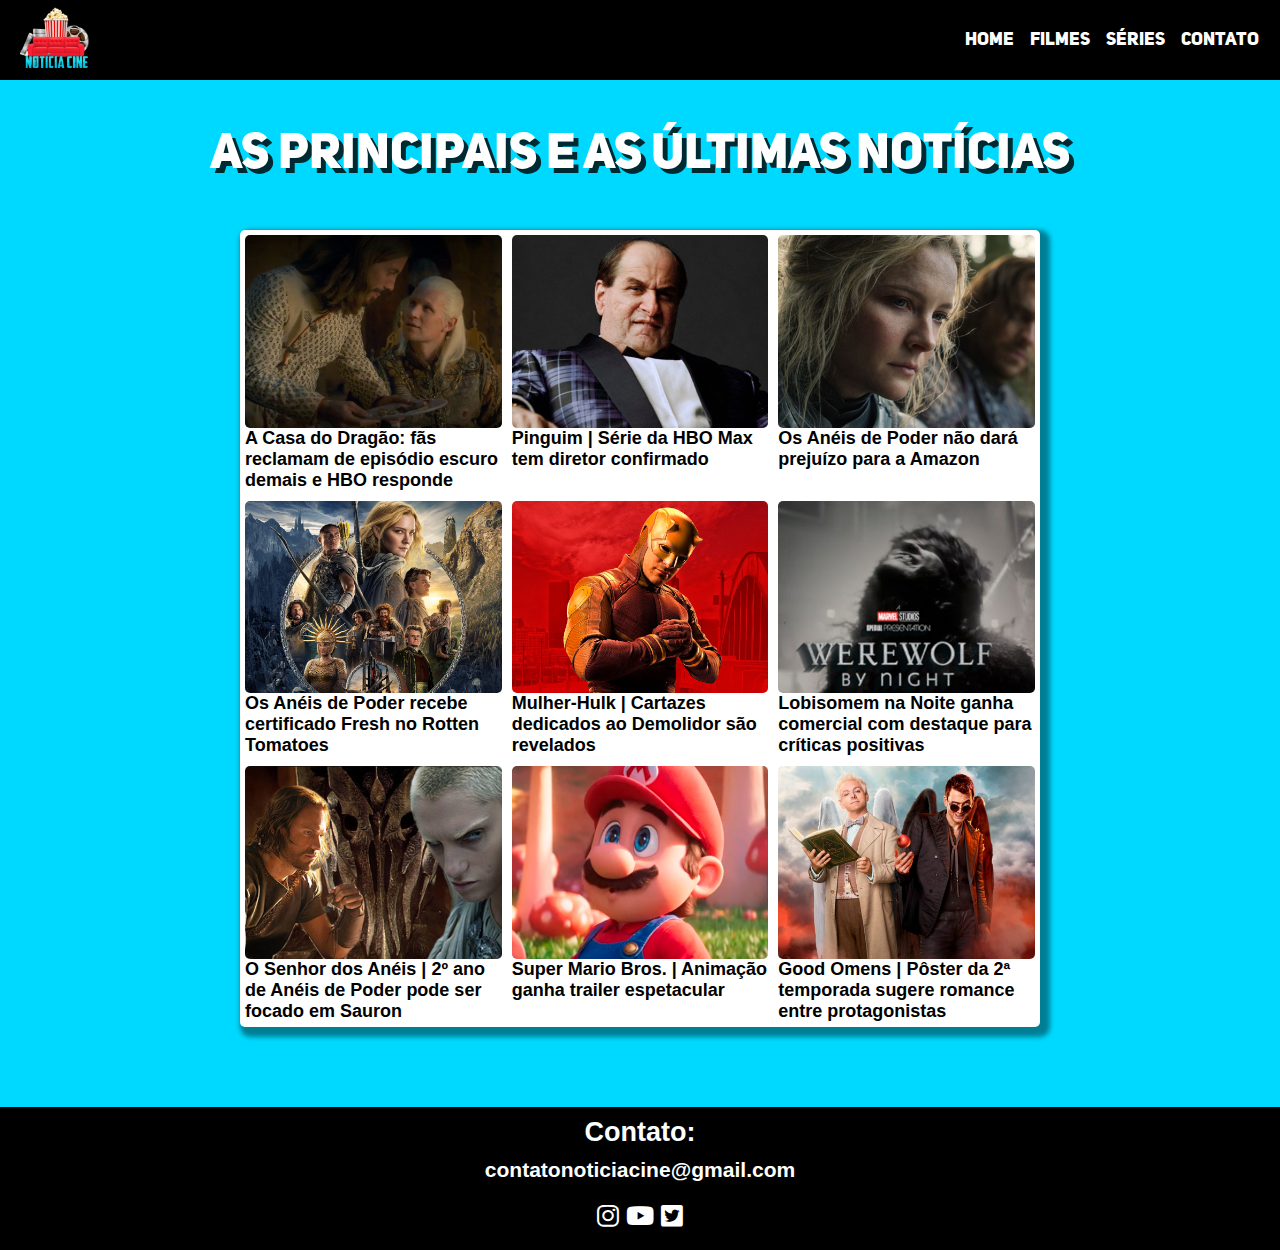
<file: index.html>
<!DOCTYPE html>
<html lang="pt-br">
<head>
    <meta charset="UTF-8">
    <meta http-equiv="X-UA-Compatible" content="IE=edge">
    <meta name="viewport" content="width=device-width, initial-scale=1.0">
    <link rel="shortcut icon" href="imagens/logo.png" type="image/x-icon">
    <title>Notícia Cine</title>
    <link rel="stylesheet" href="style.css">
    <link rel="shortcut icon" href="imagens/logonoticia.png" type="image/x-icon">
<link rel="stylesheet" href="fontawesome-free-6.2.1-web/fontawesome-free-6.2.1-web/css/all.min.css">
<body> 

    <header id="header">
        <a id="logo" href="index.html"><img src="imagens/logonoticia.png" alt="" width="80px"></img></a> 
        <nav id="nav">
          <button aria-label="Abrir Menu" id="btn-mobile" aria-haspopup="true" aria-controls="menu" aria-expanded="false">Menu
            <span id="hamburger"></span>
          </button>
          <ul id="menu" role="menu">
            <li><a href="#">Home</a></li>
            <li><a href="#">Filmes</a></li>
            <li><a href="#">Séries</a></li>
            <li><a href="#tag">Contato</a></li>
          </ul>
        </nav>
      </header>
      <script src="./script.js"></script>

<!--Fim do cabeçalho-->

<h1>As principais e as últimas notícias</h1>

<section class="flex">
    <div>
        <a href="pag01.html"><img src="imagens/a_casa_do_dragao.png"></a>
        <p><a href="pag01.html">A Casa do Dragão: fãs reclamam de episódio escuro demais e HBO responde</a></p>
    </div>
    <div>
        <a href="pag02.html"><img src="imagens/pinguim.png"></a>
        <p><a href="pag02.html">Pinguim | Série da HBO Max tem diretor confirmado</a></p>
    </div>
    <div>
        <a href="pag03.html"><img src="imagens/o senhor dos aneis.png"></a>
        <p><a href="pag03.html">Os Anéis de Poder não dará prejuízo para a Amazon</a></p>
    </div>
    <div>
        <a href="pag04.html"><img src="imagens/senhor dos aneis rotten.png"></a>
        <p><a href="pag04.html">Os Anéis de Poder recebe certificado Fresh no Rotten Tomatoes</a></p>
    </div>
    <div>
        <a href="pag05.html"><img src="imagens/demolidor.png"></a>
        <p><a href="pag05.html">Mulher-Hulk | Cartazes dedicados ao Demolidor são revelados</a></p>
    </div>
    <div>
        <a href="pag06.html"><img src="imagens/lobisomem.png"></a>
        <p><a href="pag06.html">Lobisomem na Noite ganha comercial com destaque para críticas positivas</a></p>
    </div>
    <div>
        <a href="pag07.html"><img src="imagens/sauro.png"></a>
        <p><a href="pag07.html">O Senhor dos Anéis | 2º ano de Anéis de Poder pode ser focado em Sauron</a></p>
    </div>
    <div>
        <a href="pag08.html"><img src="imagens/mario bros.png"></a>
        <p><a href="pag08.html">Super Mario Bros. | Animação ganha trailer espetacular</a></p>
    </div>
    <div>
        <a href="pag09.html"><img src="imagens/Good Omens.png"></a>
        <p><a href="pag09.html">Good Omens | Pôster da 2ª temporada sugere romance entre protagonistas</a></p>
    </div>
    
</section>


<footer>

    <div class="Contato">
        <h2 id="tag">Contato:</h3>
            <h3><a href="mailto:contatonoticiacine@gmail.com">contatonoticiacine@gmail.com</a></h3>
    </div>
        <div class="icones">

            <a href="https://www.instagram.com/noticia_cine/" target="_blank"><i class="fab fa-instagram"></i></a>
            <a href="https://www.youtube.com/channel/UCOc4FSRVsq7Q48ojp71E9GA" target="_blank" ><i class="fab fa-youtube"></i></a>
            <a href="https://twitter.com/Noiticiacine" target="_blank" ><i class="fa-brands fa-square-twitter"></i></a>
            
        </div>
    </div>
</footer>
    
</body>
</html>
</file>
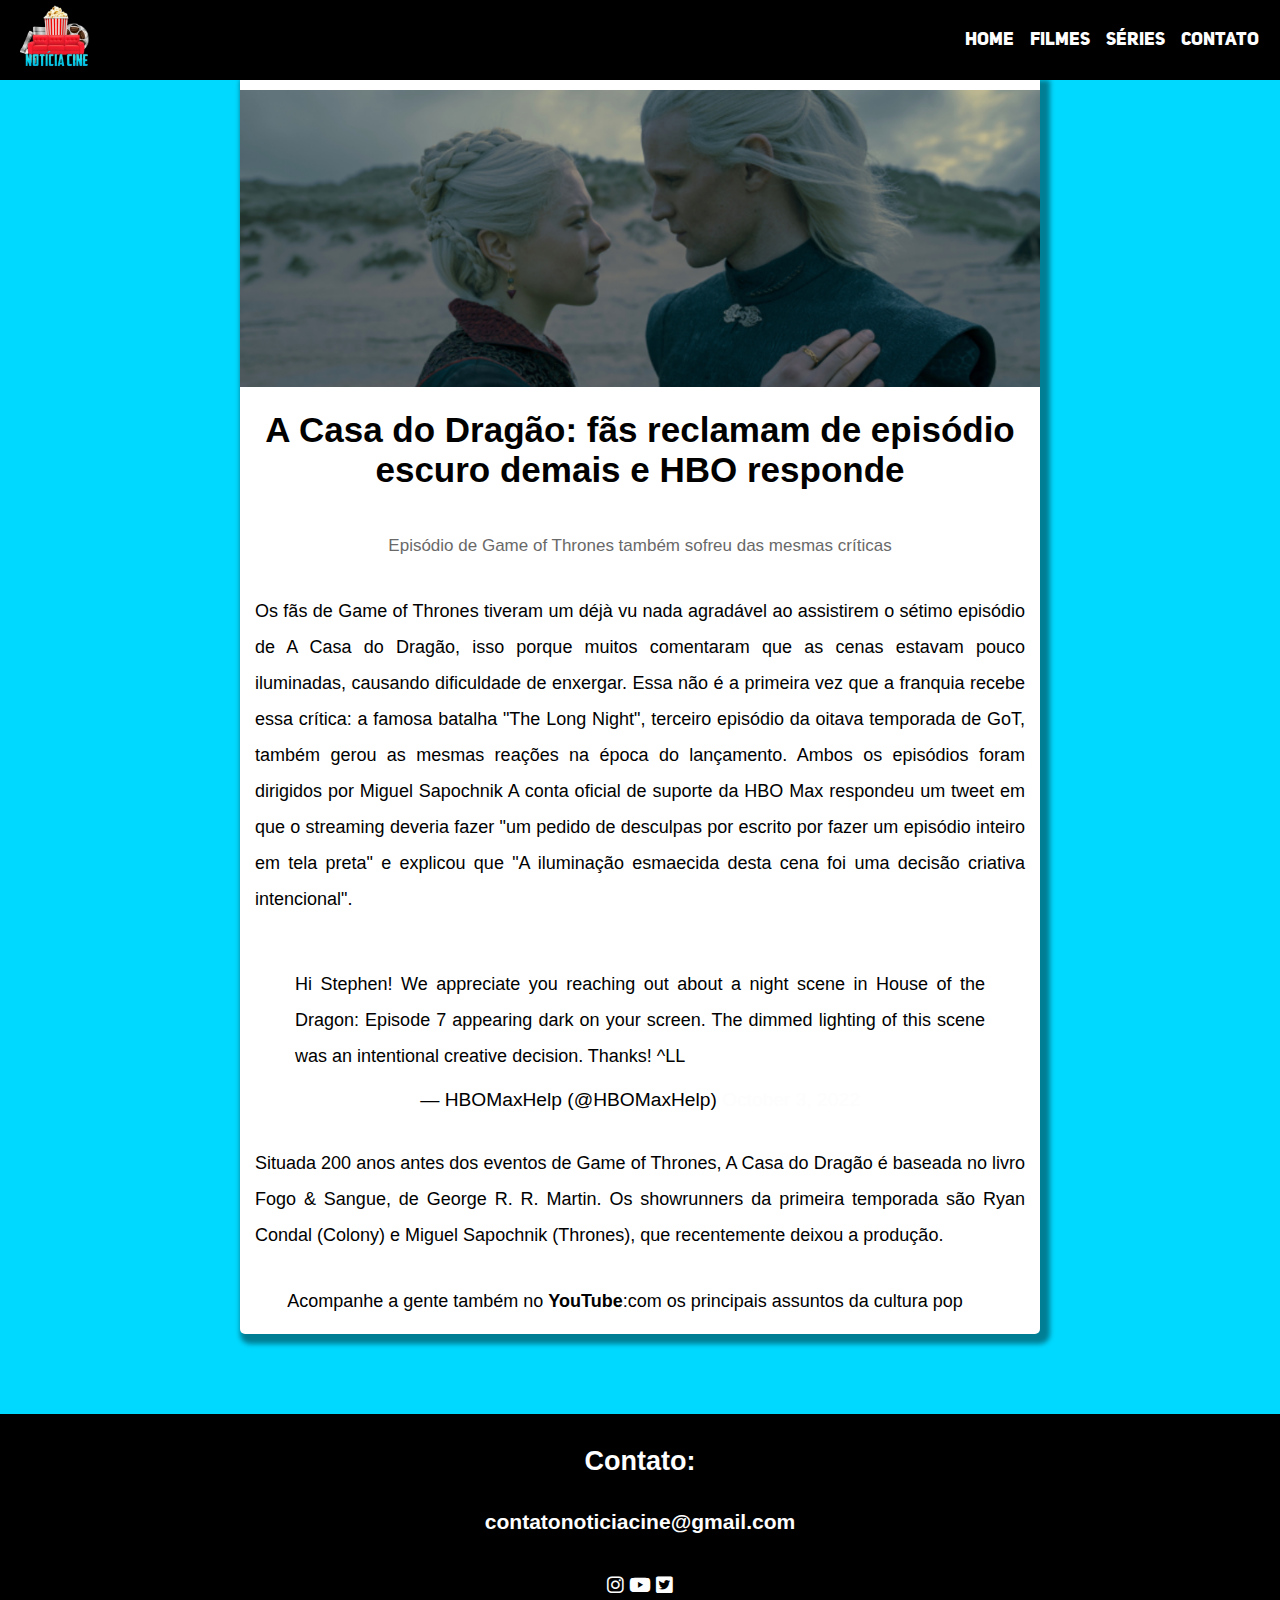
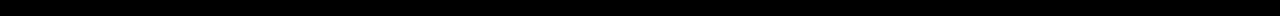
<file: pag01.html>
<!DOCTYPE html>
<html lang="pt-br">
<head>
    <meta charset="UTF-8">
    <meta http-equiv="X-UA-Compatible" content="IE=edge">
    <meta name="viewport" content="width=device-width, initial-scale=1.0">
    <title>A Casa do Dragão</title>
    <link rel="shortcut icon" href="imagens/logonoticia.png" type="image/x-icon">
    <link rel="stylesheet" href="fontawesome-free-6.2.1-web/fontawesome-free-6.2.1-web/css/all.min.css">
    <link rel="stylesheet" href="estilospaginas.css">
</head>
<body>
    <header id="header">
        <a id="logo" href="index.html"><img src="imagens/logonoticia.png" alt="" width="80px"></img></a> 
        <nav id="nav">
          <button aria-label="Abrir Menu" id="btn-mobile" aria-haspopup="true" aria-controls="menu" aria-expanded="false">Menu
            <span id="hamburger"></span>
          </button>
          <ul id="menu" role="menu">
            <li><a href="index.html">Home</a></li>
            <li><a href="#">Filmes</a></li>
            <li><a href="#">Séries</a></li>
            <li><a href="#tag">Contato</a></li>
          </ul>
        </nav>
      </header>
      <script src="./script.js"></script>

<!--Fim do cabeçalho-->

    <section class="flex">

        <img src="imagens/imagenspg1/a casa do dragrao pag1.png" alt="#" width="100%">
        <h1>A Casa do Dragão: fãs reclamam de episódio escuro demais e HBO responde</h1>
        <p id="cinza">Episódio de Game of Thrones também sofreu das mesmas críticas</p>
        <p>Os fãs de Game of Thrones tiveram um déjà vu nada agradável ao assistirem o sétimo episódio de A Casa do Dragão, isso porque muitos comentaram que as cenas estavam pouco iluminadas, causando dificuldade de enxergar. Essa não é a primeira vez que a franquia recebe essa crítica: a famosa batalha "The Long Night", terceiro episódio da oitava temporada de GoT, também gerou as mesmas reações na época do lançamento. Ambos os episódios foram dirigidos por Miguel Sapochnik

            A conta oficial de suporte da HBO Max respondeu um tweet em que o streaming deveria fazer "um pedido de desculpas por escrito por fazer um episódio inteiro em tela preta" e explicou que "A iluminação esmaecida desta cena foi uma decisão criativa intencional".</p>

            <blockquote class="twitter-tweet"><p lang="en" dir="ltr">Hi Stephen! We appreciate you reaching out about a night scene in House of the Dragon: Episode 7 appearing dark on your screen. The dimmed lighting of this scene was an intentional creative decision. Thanks! ^LL</p>&mdash; HBOMaxHelp (@HBOMaxHelp) <a href="https://twitter.com/HBOMaxHelp/status/1576760054199586816?ref_src=twsrc%5Etfw">October 3, 2022</a></blockquote> <script async src="https://platform.twitter.com/widgets.js" charset="utf-8"></script>

        <p>Situada 200 anos antes dos eventos de Game of Thrones, A Casa do Dragão é baseada no livro Fogo & Sangue, de George R. R. Martin. Os showrunners da primeira temporada são Ryan Condal (Colony) e Miguel Sapochnik (Thrones), que recentemente deixou a produção.
            
                <p>Acompanhe a gente também no <strong><a href="https://www.youtube.com/channel/UCOc4FSRVsq7Q48ojp71E9GA">YouTube</a></strong>:com os principais assuntos da cultura pop</p>
            
        </p>

    </section>
    <footer>

        <div class="Contato">
            <h2 id="tag">Contato:</h3>
                <h3><a href="mailto:contatonoticiacine@gmail.com">contatonoticiacine@gmail.com</a></h3>
        </div>
            <div class="icones">
    
                <a href="https://www.instagram.com/noticia_cine/"target="_blank"><i class="fab fa-instagram"></i></a>
                <a href="https://www.youtube.com/channel/UCOc4FSRVsq7Q48ojp71E9GA"target="_blank"><i class="fab fa-youtube"></i></a>
                <a href="https://twitter.com/Noiticiacine"target="_blank"><i class="fa-brands fa-square-twitter"></i></a>
                
            </div>
        </div>
    </footer>
    <script src="script.js"></script>
</body>
</html>
</file>
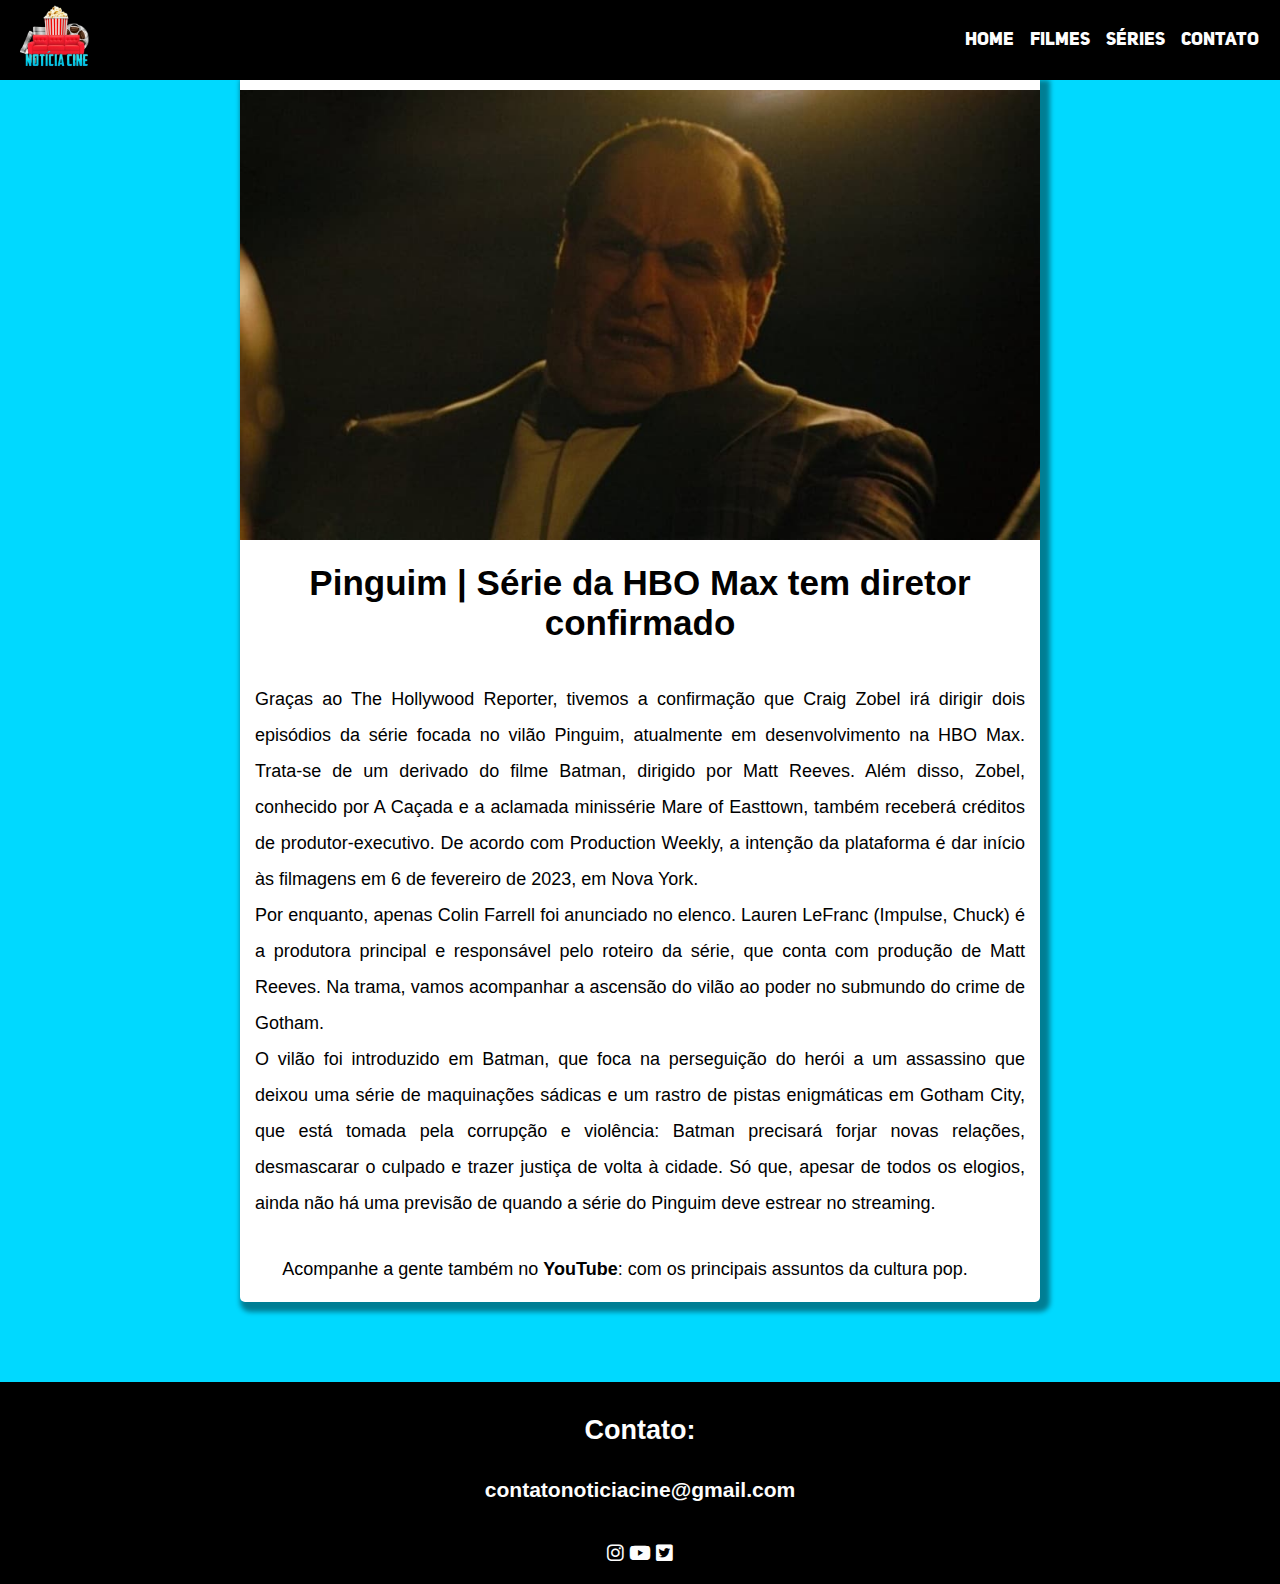
<file: pag02.html>
<!DOCTYPE html>
<html lang="pt-br">
<head>
    <meta charset="UTF-8">
    <meta http-equiv="X-UA-Compatible" content="IE=edge">
    <meta name="viewport" content="width=device-width, initial-scale=1.0">
    <title>A Casa do Dragão</title>
    <link rel="stylesheet" href="fontawesome-free-6.2.1-web/fontawesome-free-6.2.1-web/css/all.min.css">
    <link rel="stylesheet" href="estilospaginas.css">
</head>
<body>
    <header id="header">
        <a id="logo" href="index.html"><img src="imagens/logonoticia.png" alt="" width="80px"></img></a> 
        <nav id="nav">
          <button aria-label="Abrir Menu" id="btn-mobile" aria-haspopup="true" aria-controls="menu" aria-expanded="false">Menu
            <span id="hamburger"></span>
          </button>
          <ul id="menu" role="menu">
            <li><a href="index.html">Home</a></li>
            <li><a href="#">Filmes</a></li>
            <li><a href="#">Séries</a></li>
            <li><a href="#tag">Contato</a></li>
          </ul>
        </nav>
      </header>
      <script src="./script.js"></script>

<!--Fim do cabeçalho-->

    <section class="flex">

        <img src="imagens/imagenspg2/Penguinpg02.jpeg" alt="#" width="100%">
        <h1>Pinguim | Série da HBO Max tem diretor confirmado</h1>
    
        <p>Graças ao The Hollywood Reporter, tivemos a confirmação que Craig Zobel irá dirigir dois episódios da série focada no vilão Pinguim, atualmente em desenvolvimento na HBO Max.

            Trata-se de um derivado do filme Batman, dirigido por Matt Reeves.
            
            Além disso, Zobel, conhecido por A Caçada e a aclamada minissérie Mare of Easttown, também receberá créditos de produtor-executivo.
            
            De acordo com Production Weekly, a intenção da plataforma é dar início às filmagens em 6 de fevereiro de 2023, em Nova York.
            
            <br>
            Por enquanto, apenas Colin Farrell foi anunciado no elenco.
            Lauren LeFranc (Impulse, Chuck) é a produtora principal e responsável pelo roteiro da série, que conta com produção de Matt Reeves.

            Na trama, vamos acompanhar a ascensão do vilão ao poder no submundo do crime de Gotham.
            <br>
            O vilão foi introduzido em Batman, que foca na perseguição do herói a um assassino que deixou uma série de maquinações sádicas e um rastro de pistas enigmáticas em Gotham City, que está tomada pela corrupção e violência: Batman precisará forjar novas relações, desmascarar o culpado e trazer justiça de volta à cidade.
            Só que, apesar de todos os elogios, ainda não há uma previsão de quando a série do Pinguim deve estrear no streaming.
             </p>
            
                <p>Acompanhe a gente também no <strong><a href="https://www.youtube.com/channel/UCOc4FSRVsq7Q48ojp71E9GA">YouTube</a></strong>: com os principais assuntos da cultura pop.</p>
            
        </p>

    </section>
    <footer>

        <div class="Contato">
            <h2 id="tag">Contato:</h3>
                <h3><a href="mailto:contatonoticiacine@gmail.com">contatonoticiacine@gmail.com</a></h3>
        </div>
            <div class="icones">
    
                <a href="https://www.instagram.com/noticia_cine/"><i class="fab fa-instagram"></i></a>
                <a href="https://www.youtube.com/channel/UCOc4FSRVsq7Q48ojp71E9GA"><i class="fab fa-youtube"></i></a>
                <a href="https://twitter.com/Noiticiacine"><i class="fa-brands fa-square-twitter"></i></a>
                
            </div>
        </div>
    </footer>
    <script src="script.js"></script>
</body>
</html>
</file>
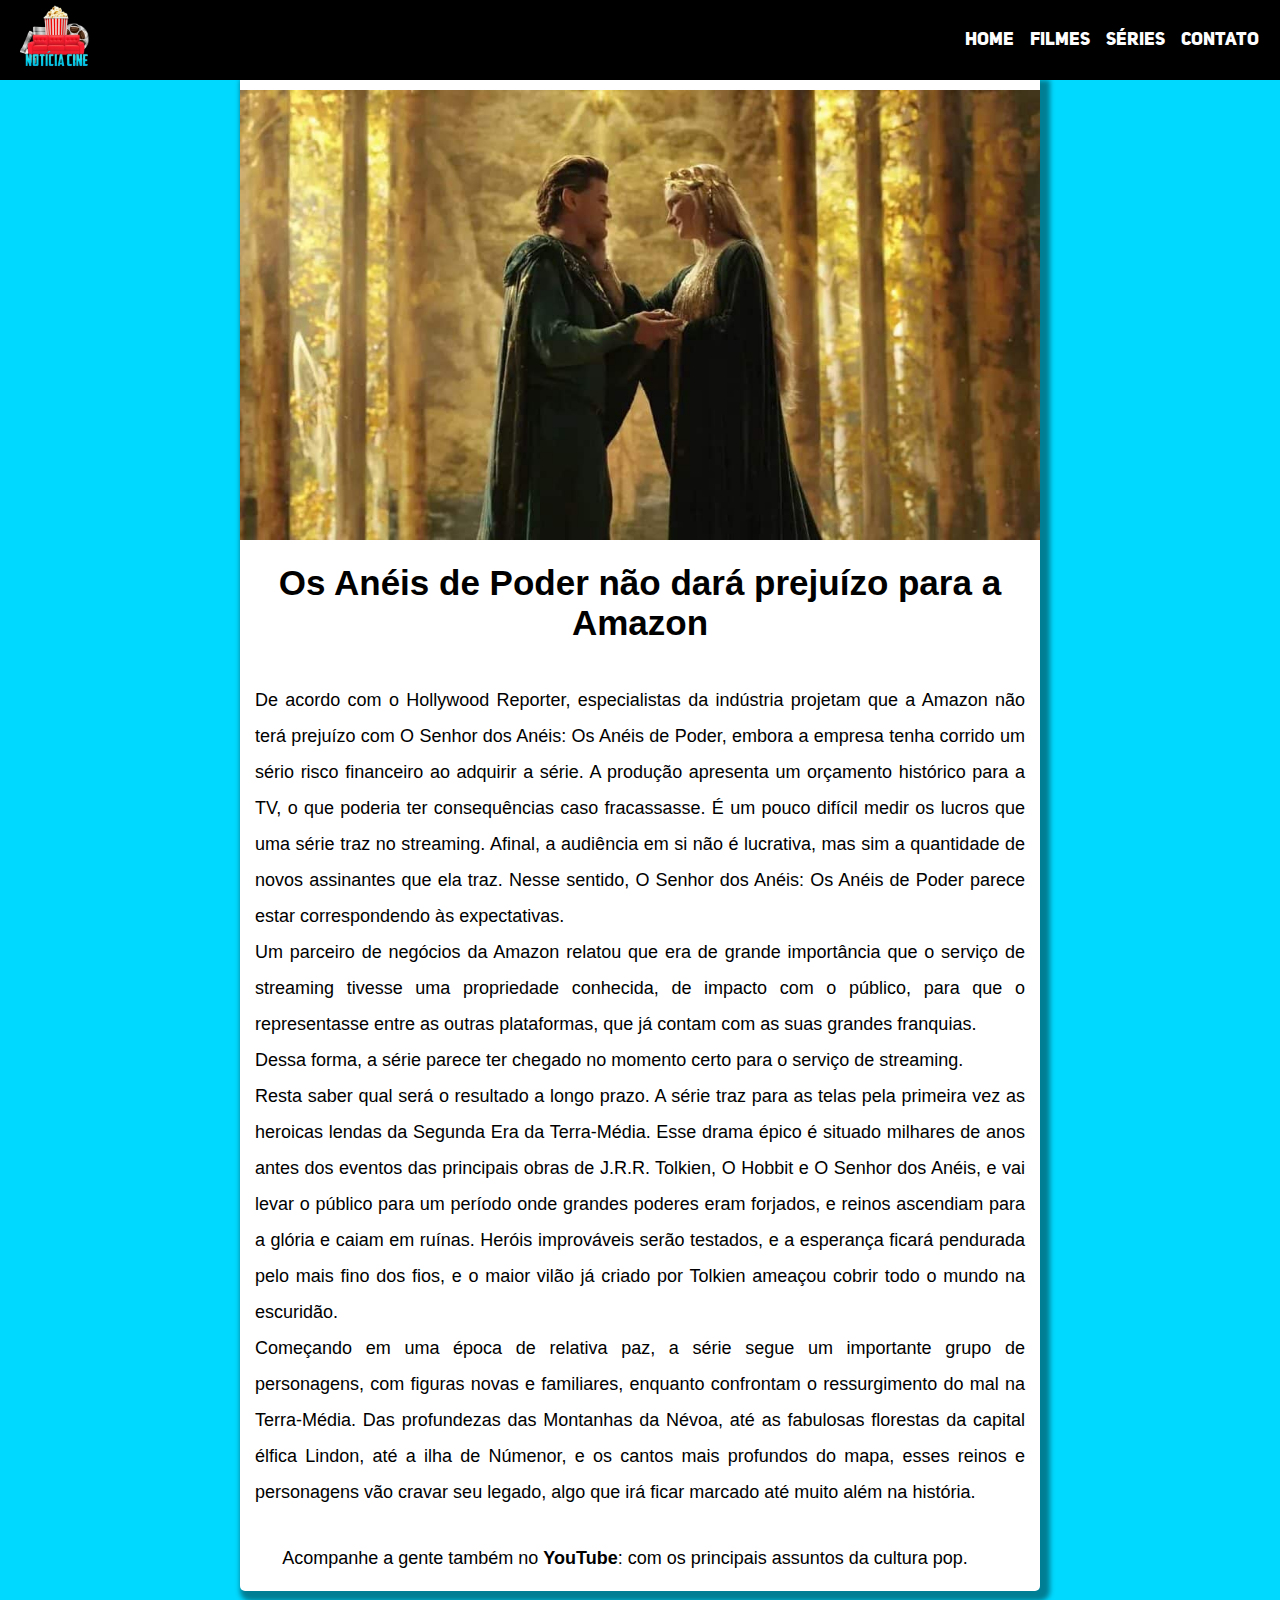
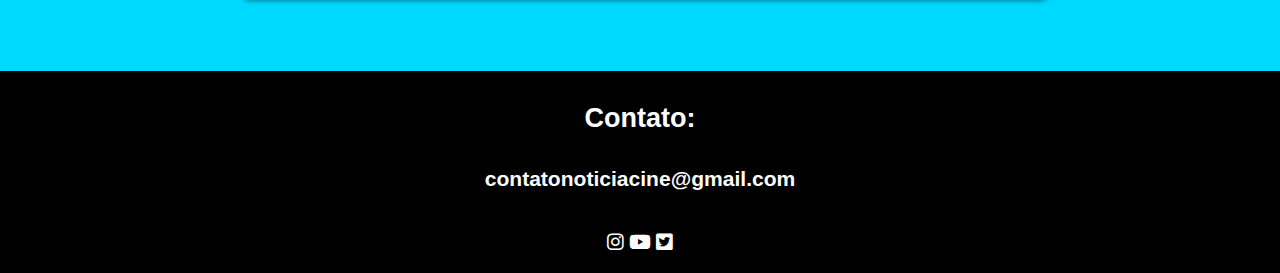
<file: pag03.html>
<!DOCTYPE html>
<html lang="pt-br">
<head>
    <meta charset="UTF-8">
    <meta http-equiv="X-UA-Compatible" content="IE=edge">
    <meta name="viewport" content="width=device-width, initial-scale=1.0">
    <title>Os Anéis de Poder</title>
    <link rel="shortcut icon" href="imagens/logonoticia.png" type="image/x-icon">
    <link rel="stylesheet" href="fontawesome-free-6.2.1-web/fontawesome-free-6.2.1-web/css/all.min.css">
    <link rel="stylesheet" href="estilospaginas.css">
</head>
<body>
    <header id="header">
        <a id="logo" href="index.html"><img src="imagens/logonoticia.png" alt="" width="80px"></img></a> 
        <nav id="nav">
          <button aria-label="Abrir Menu" id="btn-mobile" aria-haspopup="true" aria-controls="menu" aria-expanded="false">Menu
            <span id="hamburger"></span>
          </button>
          <ul id="menu" role="menu">
            <li><a href="index.html">Home</a></li>
            <li><a href="#">Filmes</a></li>
            <li><a href="#">Séries</a></li>
            <li><a href="#tag">Contato</a></li>
          </ul>
        </nav>
      </header>
      <script src="./script.js"></script>

<!--Fim do cabeçalho-->

    <section class="flex">

        <img src="imagens/imagenspg3/senhor-dos-aneis-aneis-do-poder.jpg" alt="#" width="100%">
        <h1>Os Anéis de Poder não dará prejuízo para a Amazon</h1>
    
        <p>De acordo com o Hollywood Reporter, especialistas da indústria projetam que a Amazon não terá prejuízo com O Senhor dos Anéis: Os Anéis de Poder, embora a empresa tenha corrido um sério risco financeiro ao adquirir a série.

            A produção apresenta um orçamento histórico para a TV, o que poderia ter consequências caso fracassasse.
            
            É um pouco difícil medir os lucros que uma série traz no streaming. Afinal, a audiência em si não é lucrativa, mas sim a quantidade de novos assinantes que ela traz.
            
            Nesse sentido, O Senhor dos Anéis: Os Anéis de Poder parece estar correspondendo às expectativas.
            
            <br>
            Um parceiro de negócios da Amazon relatou que era de grande importância que o serviço de streaming tivesse uma propriedade conhecida, de impacto com o público, para que o representasse entre as outras plataformas, que já contam com as suas grandes franquias.
            <br>
            Dessa forma, a série parece ter chegado no momento certo para o serviço de streaming. 
            <br>
            
            Resta saber qual será o resultado a longo prazo.

            A série traz para as telas pela primeira vez as heroicas lendas da Segunda Era da Terra-Média.
            Esse drama épico é situado milhares de anos antes dos eventos das principais obras de J.R.R. Tolkien, O Hobbit e O Senhor dos Anéis, e vai levar o público para um período onde grandes poderes eram forjados, e reinos ascendiam para a glória e caiam em ruínas. Heróis improváveis ​​serão testados, e a esperança ficará pendurada pelo mais fino dos fios, e o maior vilão já criado por Tolkien ameaçou cobrir todo o mundo na escuridão.
            <br>

            Começando em uma época de relativa paz, a série segue um importante grupo de personagens, com figuras novas e familiares, enquanto confrontam o ressurgimento do mal na Terra-Média. Das profundezas das Montanhas da Névoa, até as fabulosas florestas da capital élfica Lindon, até a ilha de Númenor, e os cantos mais profundos do mapa, esses reinos e personagens vão cravar seu legado, algo que irá ficar marcado até muito além na história.
             </p>
            
                <p>Acompanhe a gente também no <strong><a href="https://www.youtube.com/channel/UCOc4FSRVsq7Q48ojp71E9GA">YouTube</a></strong>: com os principais assuntos da cultura pop.</p>
            
        </p>

    </section>
    <footer>

        <div class="Contato">
            <h2 id="tag">Contato:</h3>
                <h3><a href="mailto:contatonoticiacine@gmail.com">contatonoticiacine@gmail.com</a></h3>
        </div>
            <div class="icones">
    
                <a href="https://www.instagram.com/noticia_cine/"target="_blank"><i class="fab fa-instagram"></i></a>
                <a href="https://www.youtube.com/channel/UCOc4FSRVsq7Q48ojp71E9GA"target="_blank"><i class="fab fa-youtube"></i></a>
                <a href="https://twitter.com/Noiticiacine"target="_blank"><i class="fa-brands fa-square-twitter"></i></a>
                
            </div>
        </div>
    </footer>
    <script src="script.js"></script>
</body>
</html>
</file>
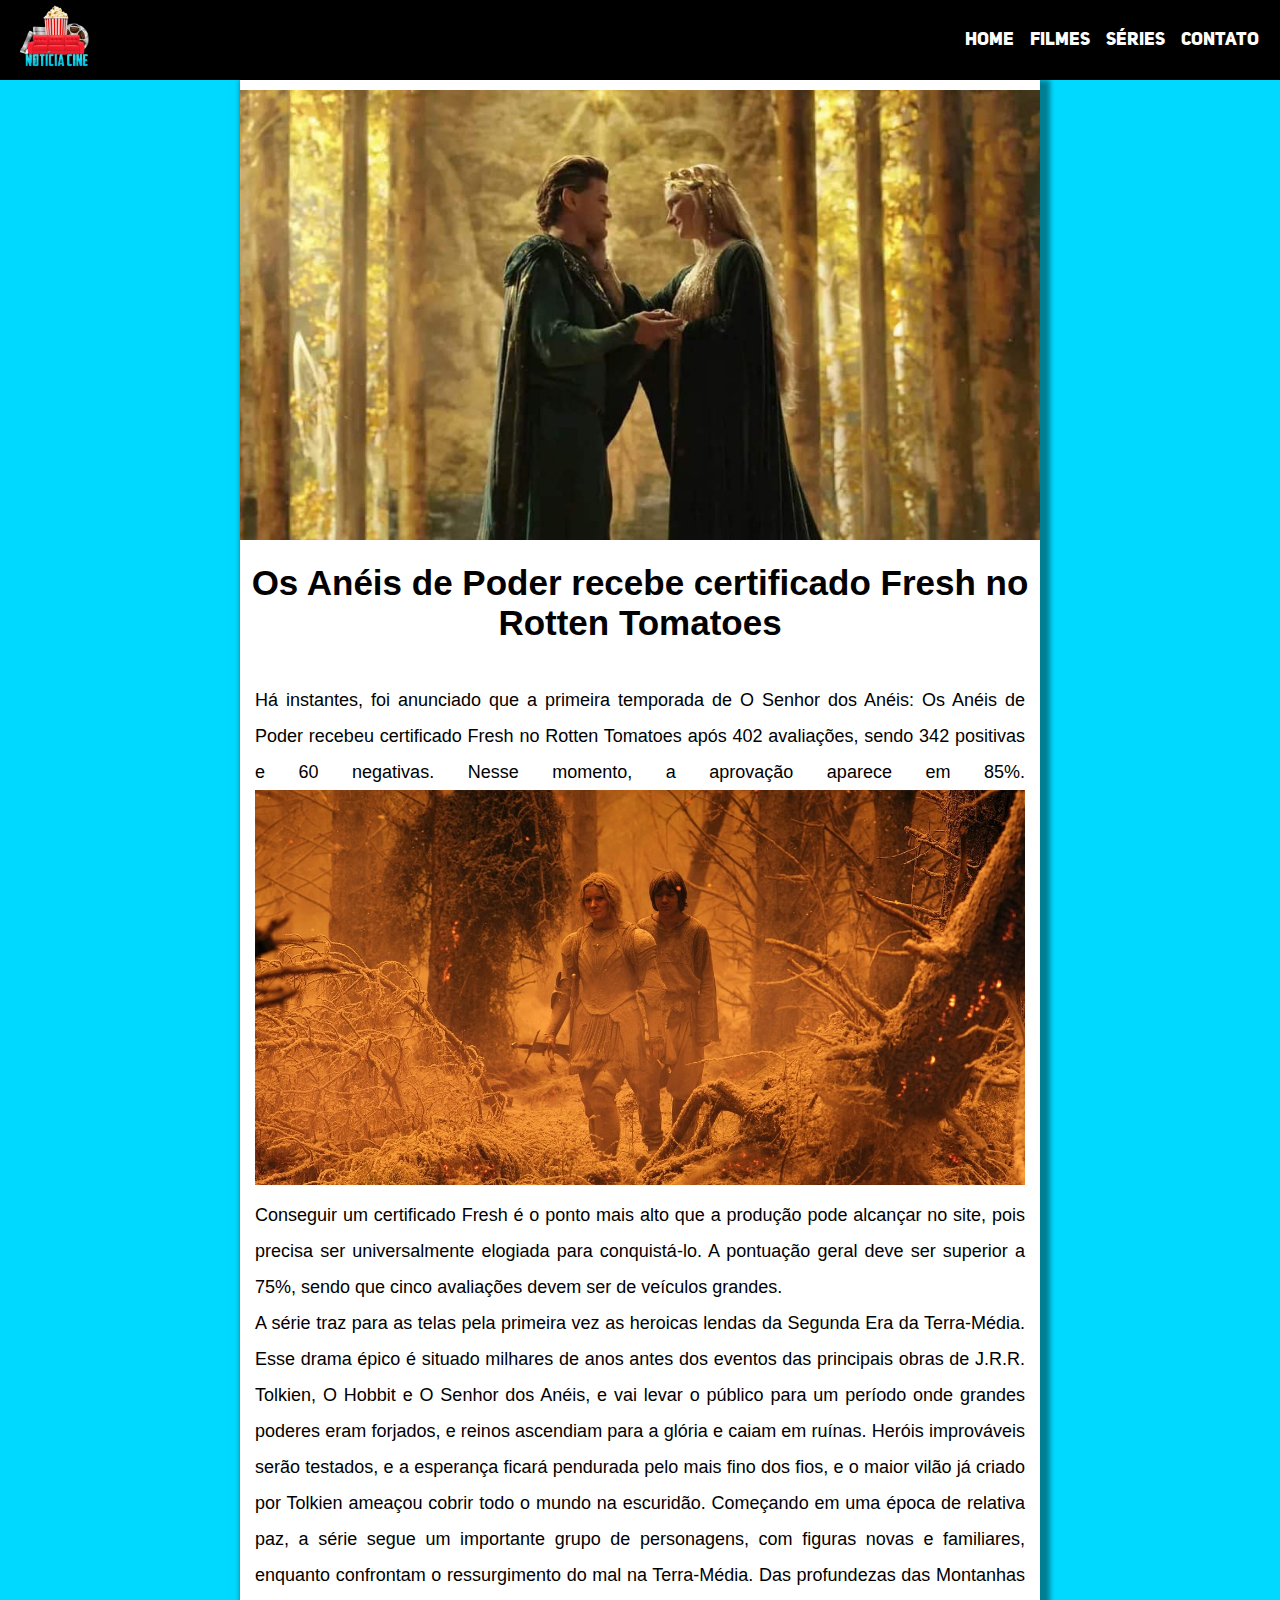
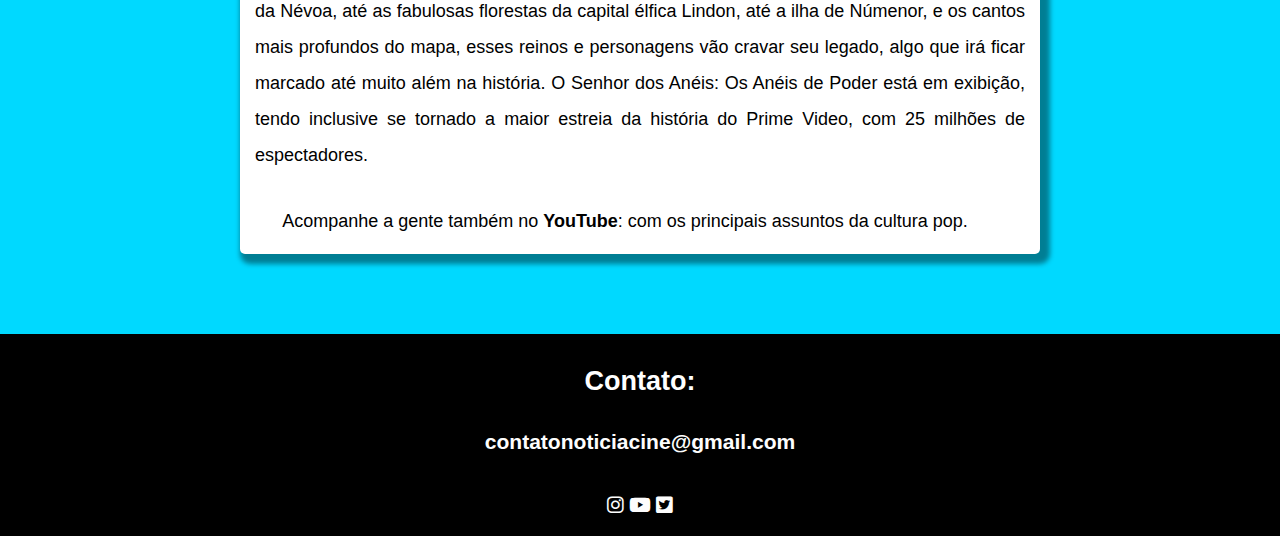
<file: pag04.html>
<!DOCTYPE html>
<html lang="pt-br">
<head>
    <meta charset="UTF-8">
    <meta http-equiv="X-UA-Compatible" content="IE=edge">
    <meta name="viewport" content="width=device-width, initial-scale=1.0">
    <title>Os Anéis de Poder</title>
    <link rel="shortcut icon" href="imagens/logonoticia.png" type="image/x-icon">
    <link rel="stylesheet" href="fontawesome-free-6.2.1-web/fontawesome-free-6.2.1-web/css/all.min.css">
    <link rel="stylesheet" href="estilospaginas.css">
</head>
<body>
    <header id="header">
        <a id="logo" href="index.html"><img src="imagens/logonoticia.png" alt="" width="80px"></img></a> 
        <nav id="nav">
          <button aria-label="Abrir Menu" id="btn-mobile" aria-haspopup="true" aria-controls="menu" aria-expanded="false">Menu
            <span id="hamburger"></span>
          </button>
          <ul id="menu" role="menu">
            <li><a href="index.html">Home</a></li>
            <li><a href="#">Filmes</a></li>
            <li><a href="#">Séries</a></li>
            <li><a href="#tag">Contato</a></li>
          </ul>
        </nav>
      </header>
      <script src="./script.js"></script>

<!--Fim do cabeçalho-->

    <section class="flex">

        <img src="imagens/imagenspg3/senhor-dos-aneis-aneis-do-poder.jpg" alt="#" width="100%">
        <h1>Os Anéis de Poder recebe certificado Fresh no Rotten Tomatoes</h1>
    
        <p>Há instantes, foi anunciado que a primeira temporada de O Senhor dos Anéis: Os Anéis de Poder recebeu certificado Fresh no Rotten Tomatoes após 402 avaliações, sendo 342 positivas e 60 negativas.

            Nesse momento, a aprovação aparece em 85%.

            <img src="imagens/imagenspg3/selo senhor.jpg" alt="#" width="100%">
            
            <br>
            Conseguir um certificado Fresh é o ponto mais alto que a produção pode alcançar no site, pois precisa ser universalmente elogiada para conquistá-lo. A pontuação geral deve ser superior a 75%, sendo que cinco avaliações devem ser de veículos grandes.
            <br>
            A série traz para as telas pela primeira vez as heroicas lendas da Segunda Era da Terra-Média.

            Esse drama épico é situado milhares de anos antes dos eventos das principais obras de J.R.R. Tolkien, O Hobbit e O Senhor dos Anéis, e vai levar o público para um período onde grandes poderes eram forjados, e reinos ascendiam para a glória e caiam em ruínas. Heróis improváveis ​​serão testados, e a esperança ficará pendurada pelo mais fino dos fios, e o maior vilão já criado por Tolkien ameaçou cobrir todo o mundo na escuridão.

            Começando em uma época de relativa paz, a série segue um importante grupo de personagens, com figuras novas e familiares, enquanto confrontam o ressurgimento do mal na Terra-Média. Das profundezas das Montanhas da Névoa, até as fabulosas florestas da capital élfica Lindon, até a ilha de Númenor, e os cantos mais profundos do mapa, esses reinos e personagens vão cravar seu legado, algo que irá ficar marcado até muito além na história.

            O Senhor dos Anéis: Os Anéis de Poder está em exibição, tendo inclusive se tornado a maior estreia da história do Prime Video, com 25 milhões de espectadores.
             </p>
            
                <p>Acompanhe a gente também no <strong><a href="https://www.youtube.com/channel/UCOc4FSRVsq7Q48ojp71E9GA">YouTube</a></strong>: com os principais assuntos da cultura pop.</p>
            
        </p>

    </section>
    <footer>

        <div class="Contato">
            <h2 id="tag">Contato:</h3>
                <h3><a href="mailto:contatonoticiacine@gmail.com">contatonoticiacine@gmail.com</a></h3>
        </div>
            <div class="icones">
    
                <a href="https://www.instagram.com/noticia_cine/"target="_blank"><i class="fab fa-instagram"></i></a>
                <a href="https://www.youtube.com/channel/UCOc4FSRVsq7Q48ojp71E9GA"target="_blank"><i class="fab fa-youtube"></i></a>
                <a href="https://twitter.com/Noiticiacine"target="_blank"><i class="fa-brands fa-square-twitter"></i></a>
                
            </div>
        </div>
    </footer>
    <script src="script.js"></script>
</body>
</html>
</file>
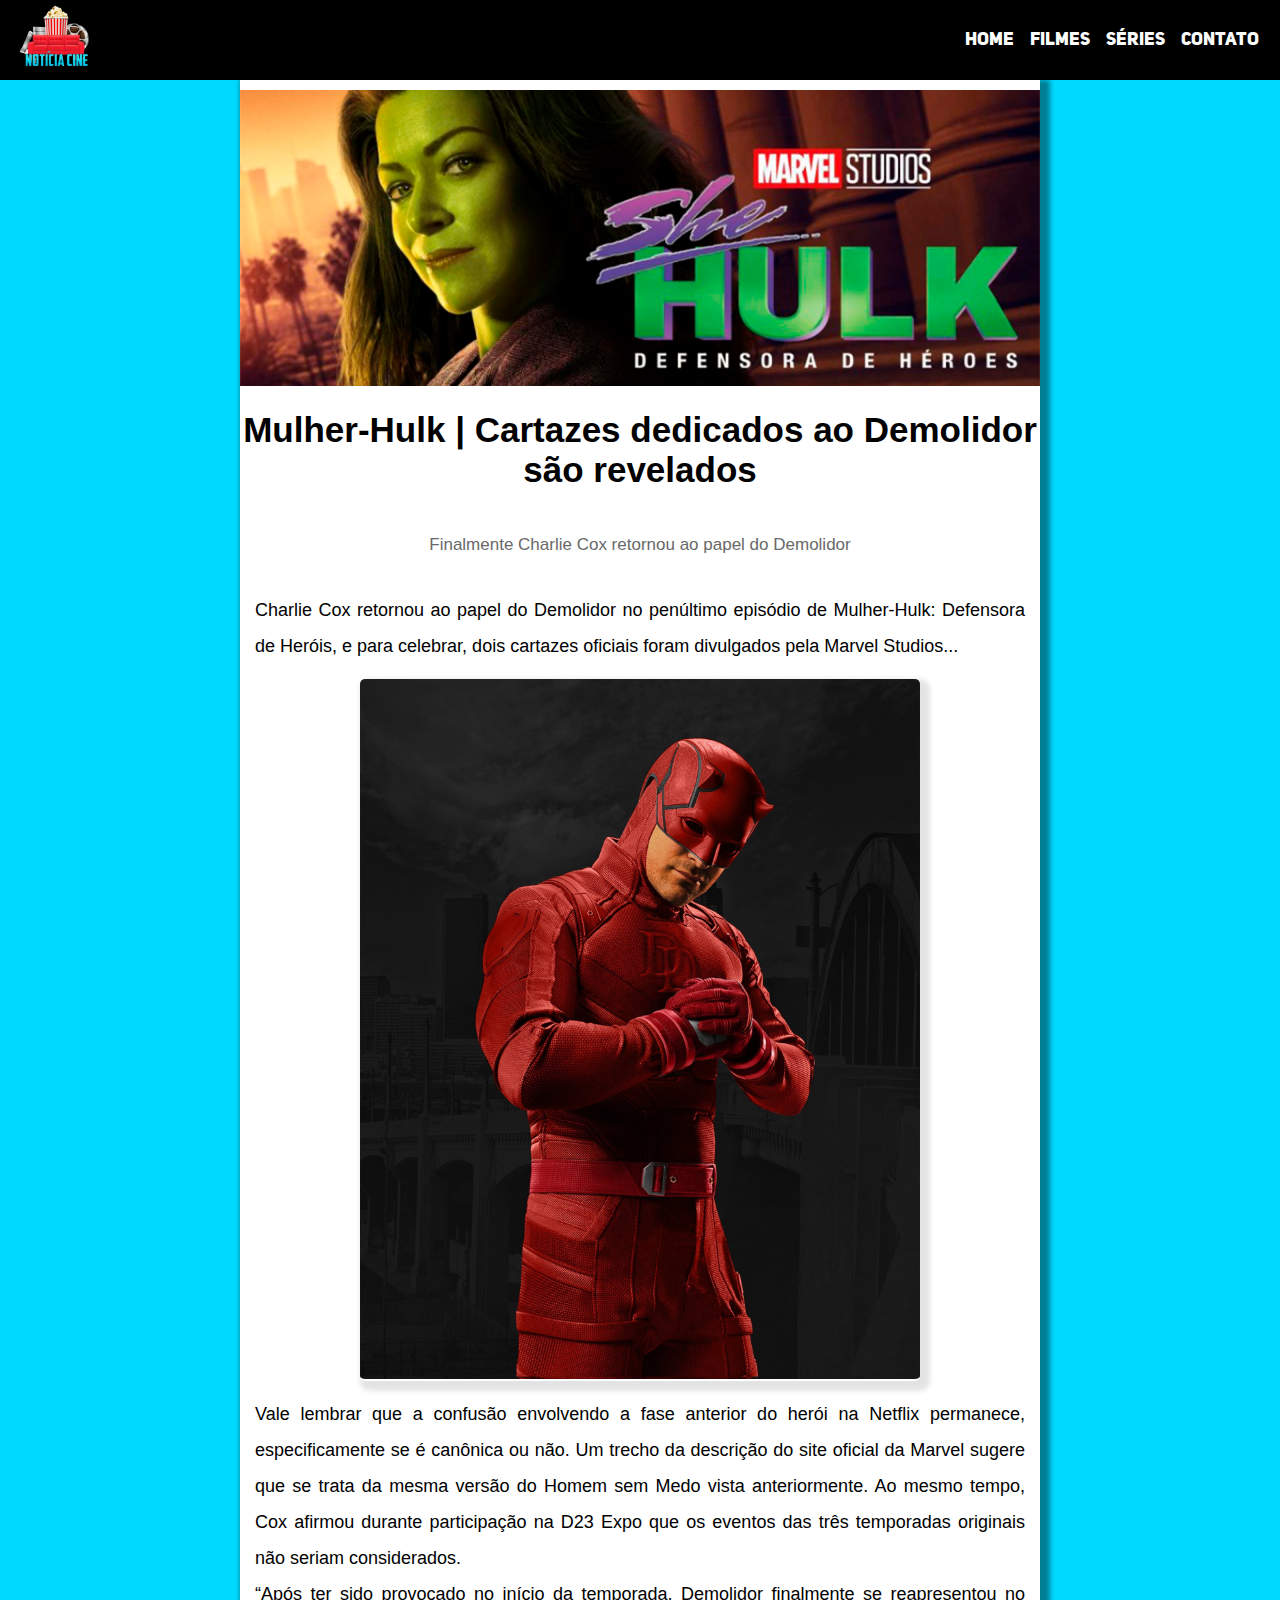
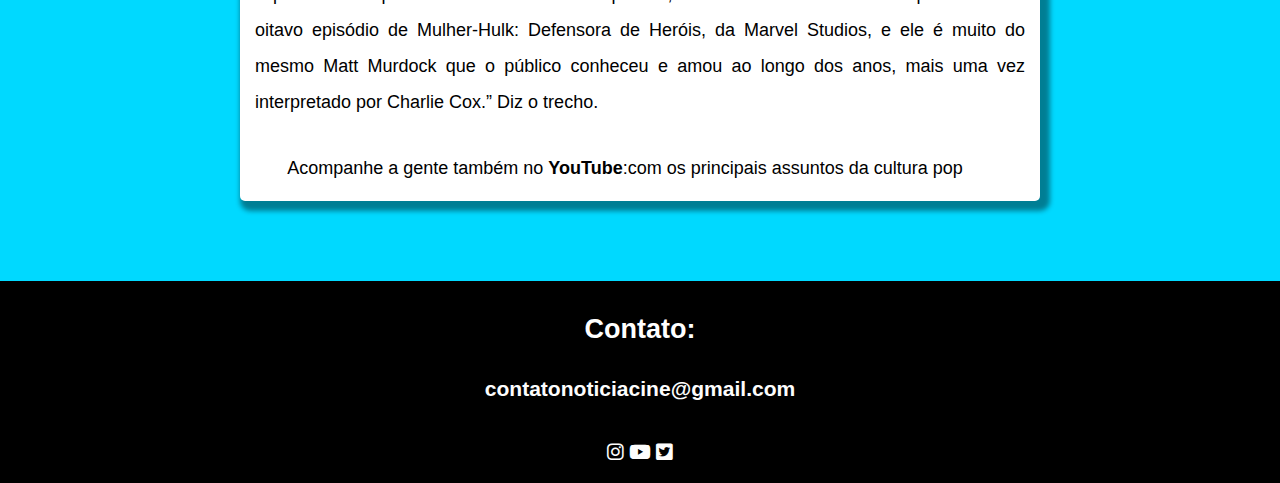
<file: pag05.html>
<!DOCTYPE html>
<html lang="pt-br">
<head>
    <meta charset="UTF-8">
    <meta http-equiv="X-UA-Compatible" content="IE=edge">
    <meta name="viewport" content="width=device-width, initial-scale=1.0">
    <title>Charlie Cox retornou ao papel do Demolidor</title>
    <link rel="shortcut icon" href="imagens/logonoticia.png" type="image/x-icon">
    <link rel="stylesheet" href="fontawesome-free-6.2.1-web/fontawesome-free-6.2.1-web/css/all.min.css">
    <link rel="stylesheet" href="estilospaginas.css">
</head>
<body>
    <header id="header">
        <a id="logo" href="index.html"><img src="imagens/logonoticia.png" alt="" width="80px"></img></a> 
        <nav id="nav">
          <button aria-label="Abrir Menu" id="btn-mobile" aria-haspopup="true" aria-controls="menu" aria-expanded="false">Menu
            <span id="hamburger"></span>
          </button>
          <ul id="menu" role="menu">
            <li><a href="index.html">Home</a></li>
            <li><a href="#">Filmes</a></li>
            <li><a href="#">Séries</a></li>
            <li><a href="#tag">Contato</a></li>
          </ul>
        </nav>
      </header>
      <script src="./script.js"></script>

<!--Fim do cabeçalho-->

    <section class="flex">

        <img src="imagens/imagenspg5/She-Hulk-destaque.jpg.png" alt="#" width="100%">
        <h1>Mulher-Hulk | Cartazes dedicados ao Demolidor são revelados</h1>
        <p id="cinza">Finalmente Charlie Cox retornou ao papel do Demolidor</p>
        <p>Charlie Cox retornou ao papel do Demolidor no penúltimo episódio de Mulher-Hulk: Defensora de Heróis, e para celebrar, dois cartazes oficiais foram divulgados pela Marvel Studios...</p>

            <img class="twi" src="imagens/imagenspg5/demolidor red.jpg" alt="twitter" width="70%">


        <p>Vale lembrar que a confusão envolvendo a fase anterior do herói na Netflix permanece, especificamente se é canônica ou não.
            Um trecho da descrição do site oficial da Marvel sugere que se trata da mesma versão do Homem sem Medo vista anteriormente.

        Ao mesmo tempo, Cox afirmou durante participação na D23 Expo que os eventos das três temporadas originais não seriam considerados.
        <br>
        “Após ter sido provocado no início da temporada, Demolidor finalmente se reapresentou no oitavo episódio de Mulher-Hulk: Defensora de Heróis, da Marvel Studios, e ele é muito do mesmo Matt Murdock que o público conheceu e amou ao longo dos anos, mais uma vez interpretado por Charlie Cox.”

        Diz o trecho.
            
                <p>Acompanhe a gente também no <strong><a href="https://www.youtube.com/channel/UCOc4FSRVsq7Q48ojp71E9GA">YouTube</a></strong>:com os principais assuntos da cultura pop</p>
            
        </p>

    </section>
    <footer>

        <div class="Contato">
            <h2 id="tag">Contato:</h3>
                <h3><a href="mailto:contatonoticiacine@gmail.com">contatonoticiacine@gmail.com</a></h3>
        </div>
            <div class="icones">
    
                <a href="https://www.instagram.com/noticia_cine/"target="_blank"><i class="fab fa-instagram"></i></a>
                <a href="https://www.youtube.com/channel/UCOc4FSRVsq7Q48ojp71E9GA"target="_blank"><i class="fab fa-youtube"></i></a>
                <a href="https://twitter.com/Noiticiacine"target="_blank"><i class="fa-brands fa-square-twitter"></i></a>
                
            </div>
        </div>
    </footer>
    <script src="script.js"></script>
</body>
</html>
</file>
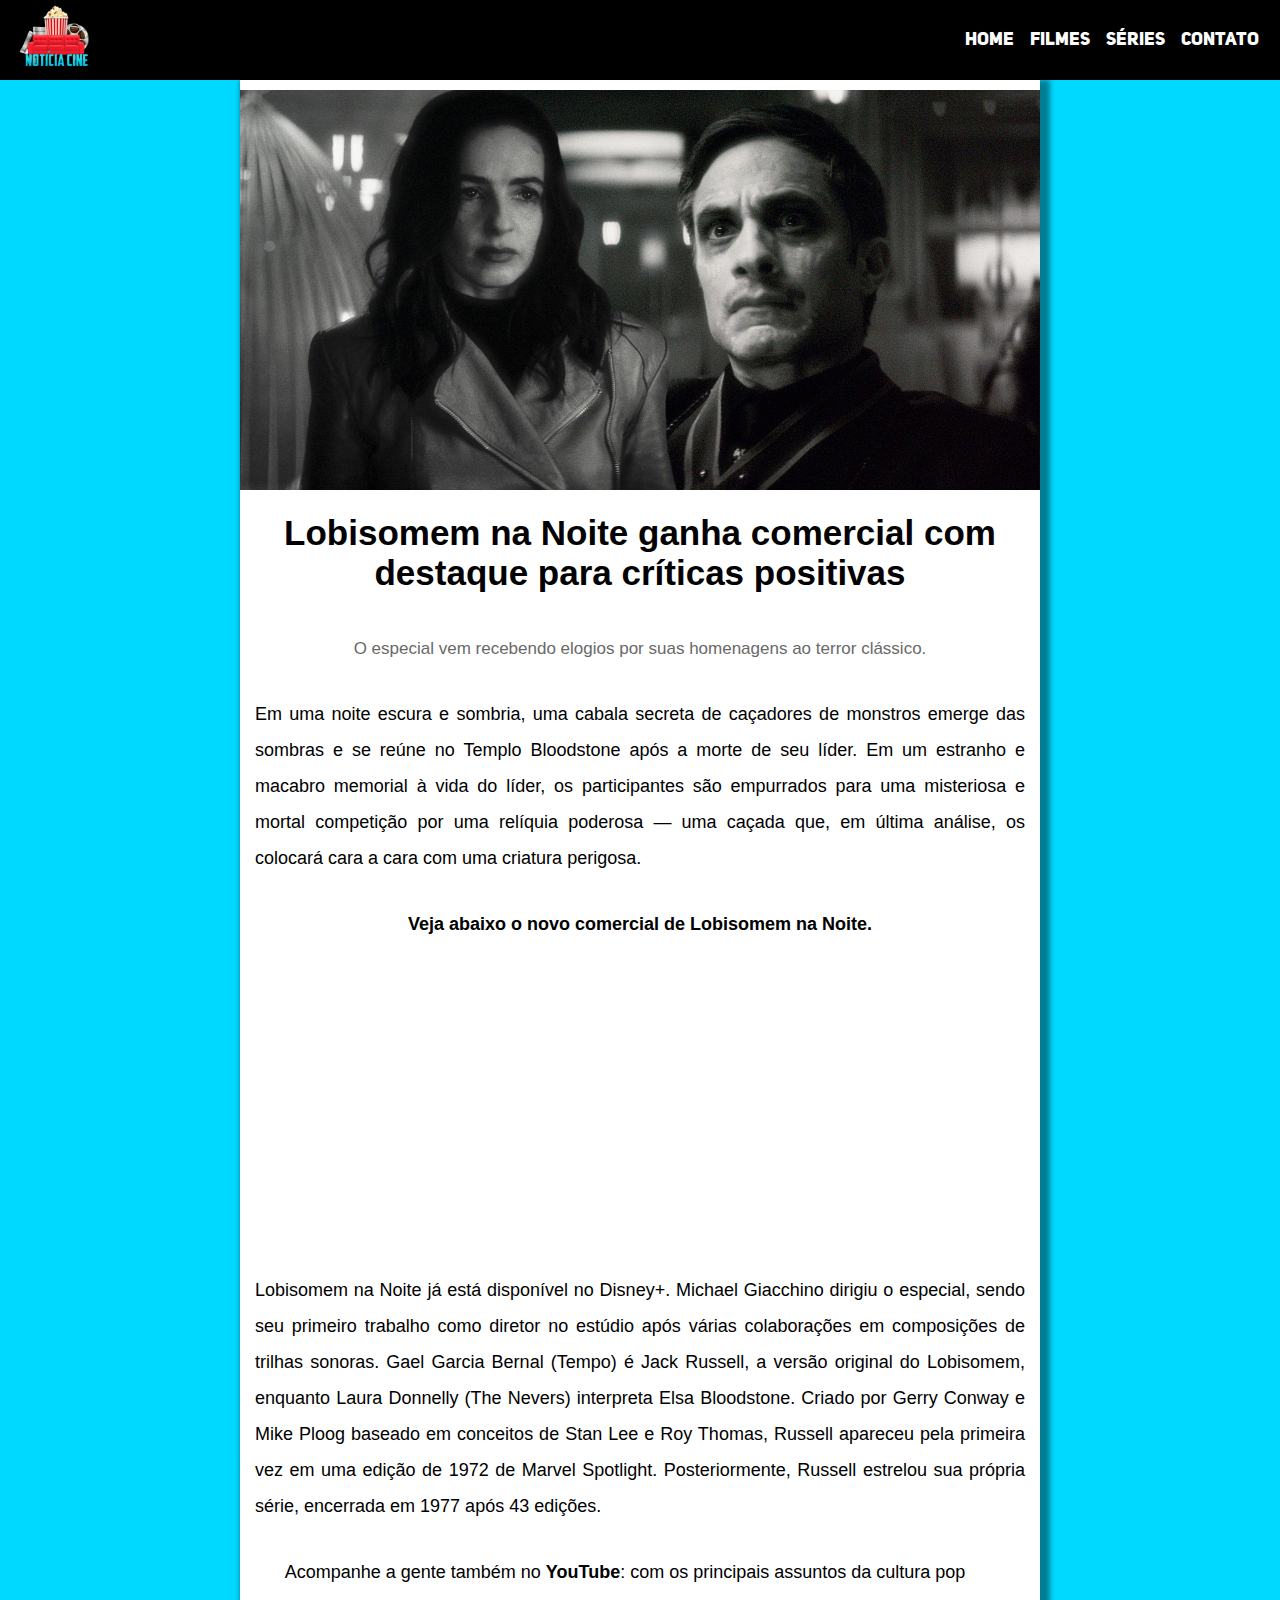
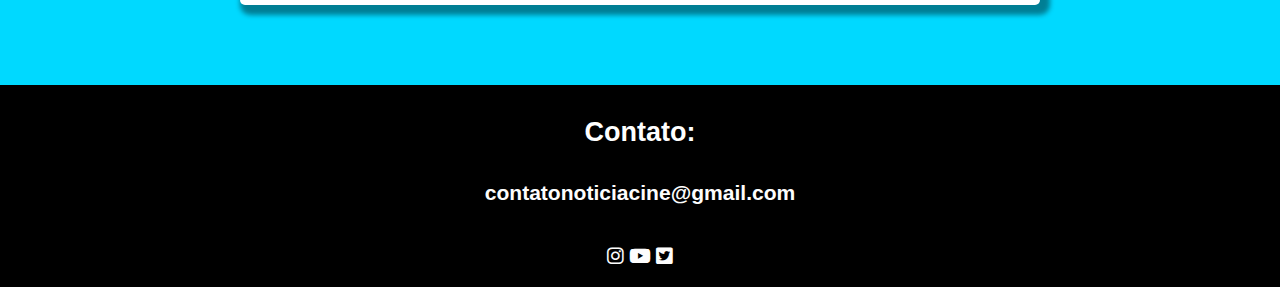
<file: pag06.html>
<!DOCTYPE html>
<html lang="pt-br">
<head>
    <meta charset="UTF-8">
    <meta http-equiv="X-UA-Compatible" content="IE=edge">
    <meta name="viewport" content="width=device-width, initial-scale=1.0">
    <title>Lobisomem na Noite</title>
    <link rel="shortcut icon" href="imagens/logonoticia.png" type="image/x-icon">
    <link rel="stylesheet" href="fontawesome-free-6.2.1-web/fontawesome-free-6.2.1-web/css/all.min.css">
    <link rel="stylesheet" href="estilospaginas.css">
</head>
<body>
    <header id="header">
        <a id="logo" href="index.html"><img src="imagens/logonoticia.png" alt="" width="80px"></img></a> 
        <nav id="nav">
          <button aria-label="Abrir Menu" id="btn-mobile" aria-haspopup="true" aria-controls="menu" aria-expanded="false">Menu
            <span id="hamburger"></span>
          </button>
          <ul id="menu" role="menu">
            <li><a href="index.html">Home</a></li>
            <li><a href="#">Filmes</a></li>
            <li><a href="#">Séries</a></li>
            <li><a href="#tag">Contato</a></li>
          </ul>
        </nav>
      </header>
      <script src="./script.js"></script>

<!--Fim do cabeçalho-->

    <section class="flex">

        <img src="imagens/imagenspg6/lobisomem.jpg" alt="#" width="100%">
        <h1>Lobisomem na Noite ganha comercial com destaque para críticas positivas</h1>
        <p id="cinza">O especial vem recebendo elogios por suas homenagens ao terror clássico.</p>
        <p>Em uma noite escura e sombria, uma cabala secreta de caçadores de monstros emerge das sombras e se reúne no Templo Bloodstone após a morte de seu líder. Em um estranho e macabro memorial à vida do líder, os participantes são empurrados para uma misteriosa e mortal competição por uma relíquia poderosa — uma caçada que, em última análise, os colocará cara a cara com uma criatura perigosa.</p>

        <p><strong>Veja abaixo o novo comercial de Lobisomem na Noite.</strong></p>

        <iframe width="100%" height="300" src="https://www.youtube.com/embed/8uzyWaH68XY" title="YouTube video player" frameborder="0" allow="accelerometer; autoplay; clipboard-write; encrypted-media; gyroscope; picture-in-picture" allowfullscreen></iframe>


        <p>Lobisomem na Noite já está disponível no Disney+.

            Michael Giacchino dirigiu o especial, sendo seu primeiro trabalho como diretor no estúdio após várias colaborações em composições de trilhas sonoras.
            
            Gael Garcia Bernal (Tempo) é Jack Russell, a versão original do Lobisomem, enquanto Laura Donnelly (The Nevers) interpreta Elsa Bloodstone.
            
            Criado por Gerry Conway e Mike Ploog baseado em conceitos de Stan Lee e Roy Thomas, Russell apareceu pela primeira vez em uma edição de 1972 de Marvel Spotlight. Posteriormente, Russell estrelou sua própria série, encerrada em 1977 após 43 edições.
            
            
                <p>Acompanhe a gente também no <strong><a href="https://www.youtube.com/channel/UCOc4FSRVsq7Q48ojp71E9GA">YouTube</a></strong>: com os principais assuntos da cultura pop</p>
            
        </p>

    </section>
    <footer>

        <div class="Contato">
            <h2 id="tag">Contato:</h3>
                <h3><a href="mailto:contatonoticiacine@gmail.com">contatonoticiacine@gmail.com</a></h3>
        </div>
            <div class="icones">
    
                <a href="https://www.instagram.com/noticia_cine/"target="_blank"><i class="fab fa-instagram"></i></a>
                <a href="https://www.youtube.com/channel/UCOc4FSRVsq7Q48ojp71E9GA"target="_blank"><i class="fab fa-youtube"></i></a>
                <a href="https://twitter.com/Noiticiacine"target="_blank"><i class="fa-brands fa-square-twitter"></i></a>
                
            </div>
        </div>
    </footer>
    <script src="script.js"></script>
</body>
</html>
</file>
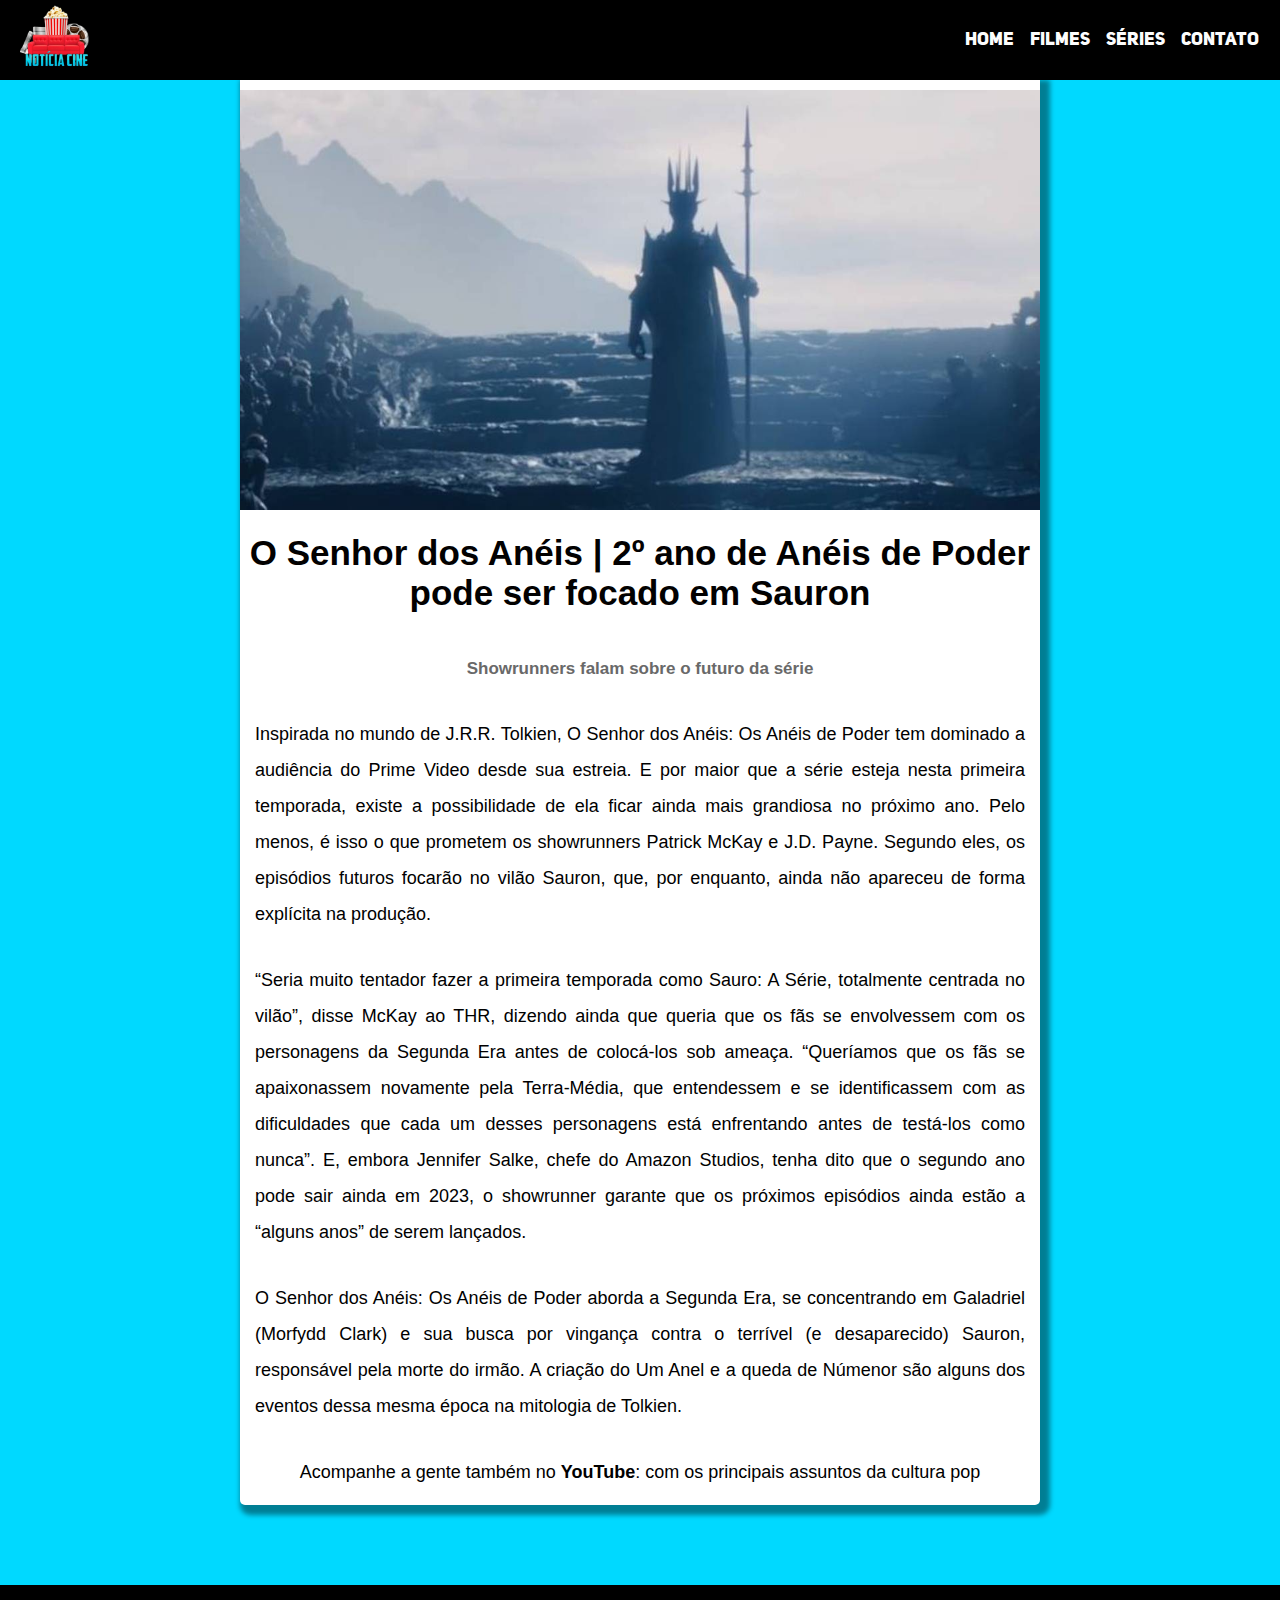
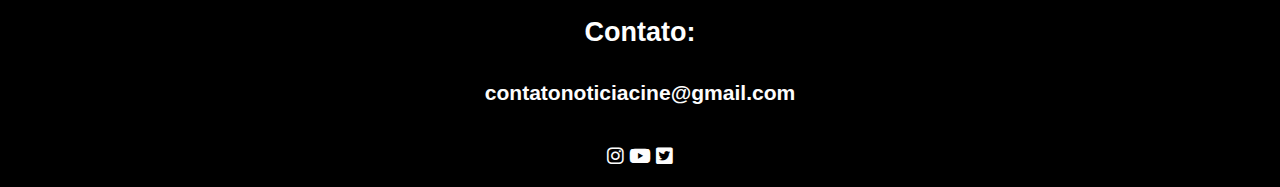
<file: pag07.html>
<!DOCTYPE html>
<html lang="pt-br">
<head>
    <meta charset="UTF-8">
    <meta http-equiv="X-UA-Compatible" content="IE=edge">
    <meta name="viewport" content="width=device-width, initial-scale=1.0">
    <title>O Senhor dos Anéis</title>
    <link rel="shortcut icon" href="imagens/logonoticia.png" type="image/x-icon">
    <link rel="stylesheet" href="fontawesome-free-6.2.1-web/fontawesome-free-6.2.1-web/css/all.min.css">
    <link rel="stylesheet" href="estilospaginas.css">
</head>
<body>
    <header id="header">
        <a id="logo" href="index.html"><img src="imagens/logonoticia.png" alt="" width="80px"></img></a> 
        <nav id="nav">
          <button aria-label="Abrir Menu" id="btn-mobile" aria-haspopup="true" aria-controls="menu" aria-expanded="false">Menu
            <span id="hamburger"></span>
          </button>
          <ul id="menu" role="menu">
            <li><a href="index.html">Home</a></li>
            <li><a href="#">Filmes</a></li>
            <li><a href="#">Séries</a></li>
            <li><a href="#tag">Contato</a></li>
          </ul>
        </nav>
      </header>
      <script src="./script.js"></script>

<!--Fim do cabeçalho-->

    <section class="flex">

        <img src="imagens/imagenspg7/lord-of-the-rings-rings-of-power-sauron.jpg" alt="#" width="100%">
        <h1>O Senhor dos Anéis | 2º ano de Anéis de Poder pode ser focado em Sauron</h1>
        <p id="cinza"><strong>Showrunners falam sobre o futuro da série</strong></p>
        <p>Inspirada no mundo de J.R.R. Tolkien, O Senhor dos Anéis: Os Anéis de Poder tem dominado a audiência do Prime Video desde sua estreia. E por maior que a série esteja nesta primeira temporada, existe a possibilidade de ela ficar ainda mais grandiosa no próximo ano. Pelo menos, é isso o que prometem os showrunners Patrick McKay e J.D. Payne. Segundo eles, os episódios futuros focarão no vilão Sauron, que, por enquanto, ainda não apareceu de forma explícita na produção.</p>

        <p>“Seria muito tentador fazer a primeira temporada como Sauro: A Série, totalmente centrada no vilão”, disse McKay ao THR, dizendo ainda que queria que os fãs se envolvessem com os personagens da Segunda Era antes de colocá-los sob ameaça. “Queríamos que os fãs se apaixonassem novamente pela Terra-Média, que entendessem e se identificassem com as dificuldades que cada um desses personagens está enfrentando antes de testá-los como nunca”. E, embora Jennifer Salke, chefe do Amazon Studios, tenha dito que o segundo ano pode sair ainda em 2023, o showrunner garante que os próximos episódios ainda estão a “alguns anos” de serem lançados.</p>
                
            
        <p>
            O Senhor dos Anéis: Os Anéis de Poder aborda a Segunda Era, se concentrando em Galadriel (Morfydd Clark) e sua busca por vingança contra o terrível (e desaparecido) Sauron, responsável pela morte do irmão. A criação do Um Anel e a queda de Númenor são alguns dos eventos dessa mesma época na mitologia de Tolkien.
        </p>
            <p>Acompanhe a gente também no <strong><a href="https://www.youtube.com/channel/UCOc4FSRVsq7Q48ojp71E9GA">YouTube</a></strong>: com os principais assuntos da cultura pop</p>
    </section>
    <footer>

        <div class="Contato">
            <h2 id="tag">Contato:</h3>
                <h3><a href="mailto:contatonoticiacine@gmail.com">contatonoticiacine@gmail.com</a></h3>
        </div>
            <div class="icones">
    
                <a href="https://www.instagram.com/noticia_cine/"target="_blank"><i class="fab fa-instagram"></i></a>
                <a href="https://www.youtube.com/channel/UCOc4FSRVsq7Q48ojp71E9GA"target="_blank"><i class="fab fa-youtube"></i></a>
                <a href="https://twitter.com/Noiticiacine"target="_blank"><i class="fa-brands fa-square-twitter"></i></a>
                
            </div>
        </div>
    </footer>
    <script src="script.js"></script>
</body>
</html>
</file>
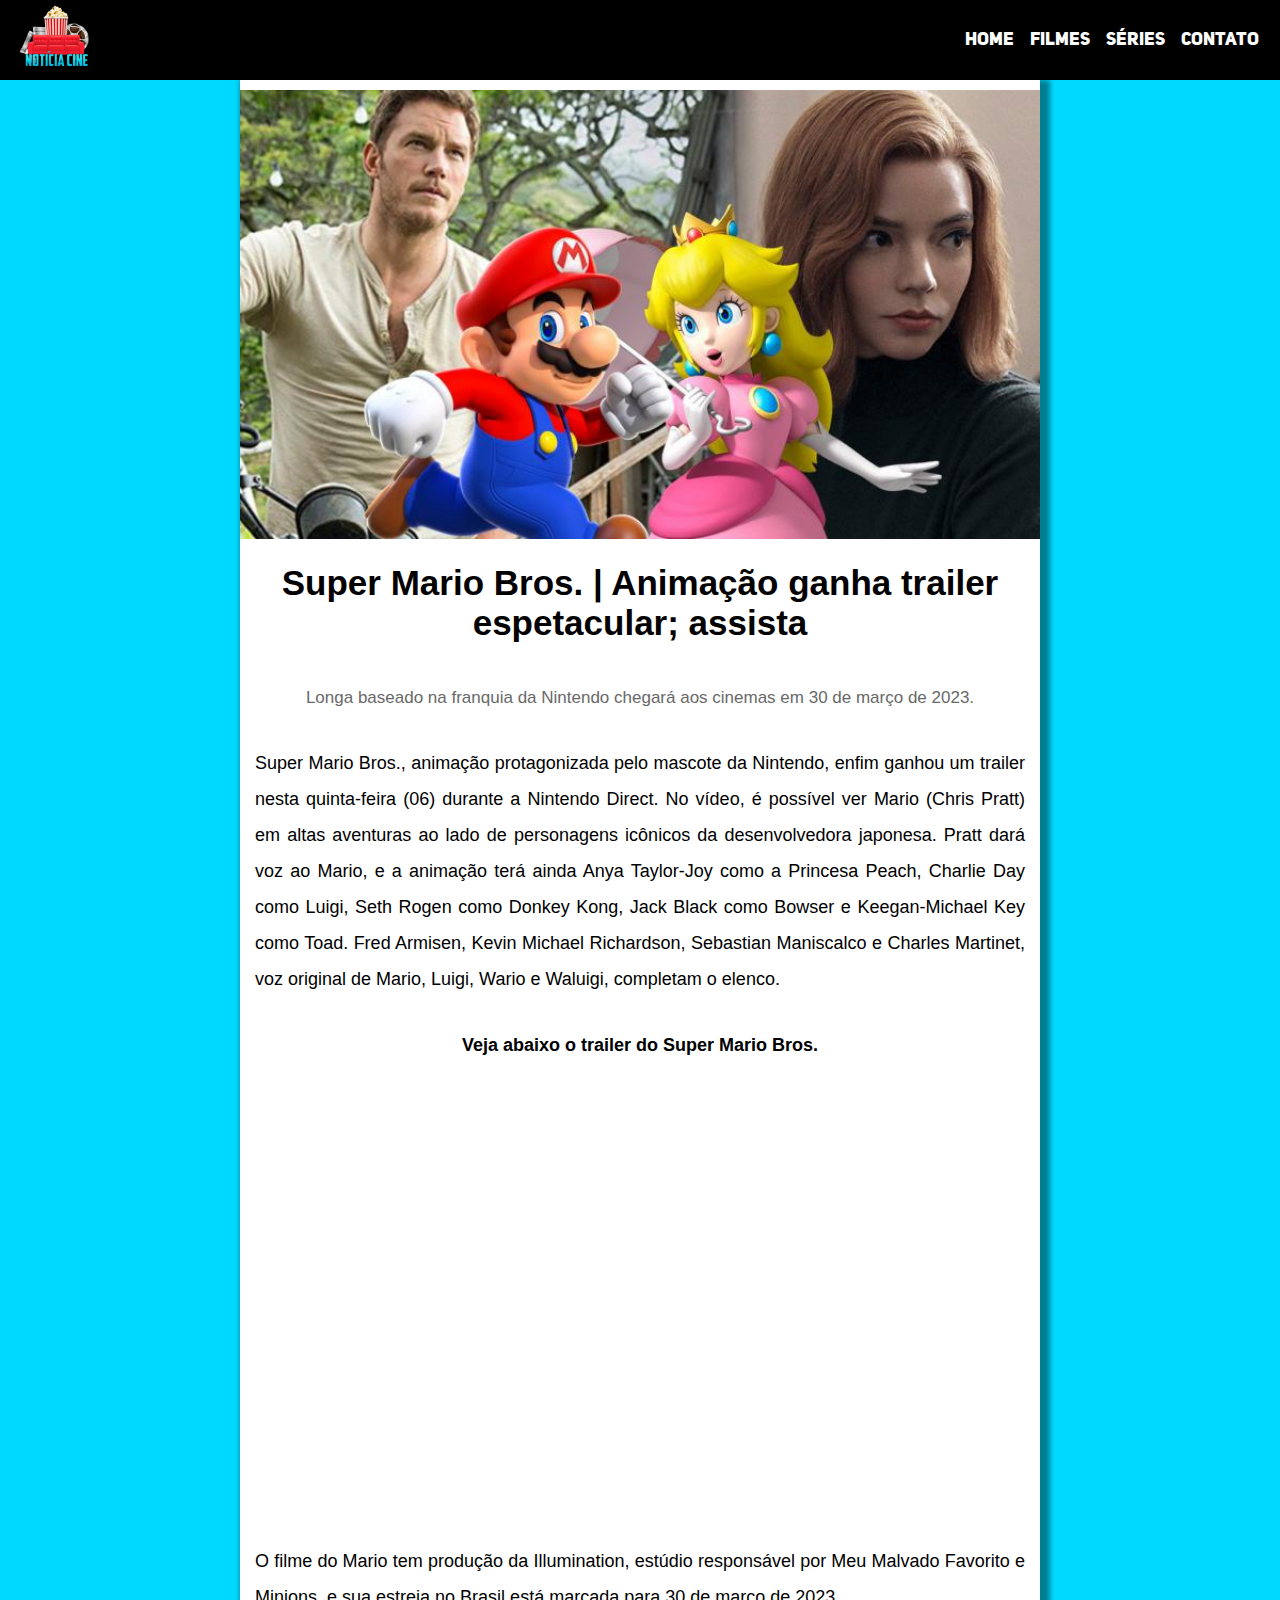
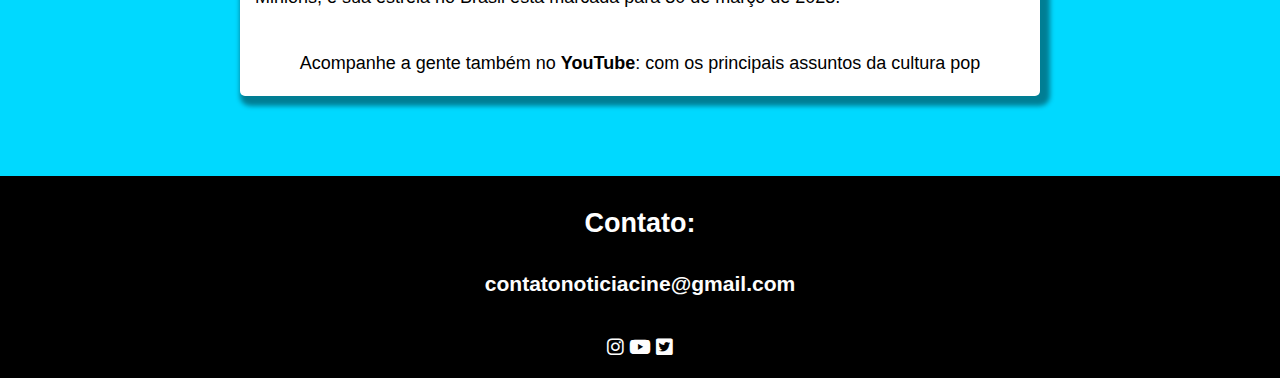
<file: pag08.html>
<!DOCTYPE html>
<html lang="pt-br">
<head>
    <meta charset="UTF-8">
    <meta http-equiv="X-UA-Compatible" content="IE=edge">
    <meta name="viewport" content="width=device-width, initial-scale=1.0">
    <title>Lobisomem na Noite</title>
    <link rel="shortcut icon" href="imagens/logonoticia.png" type="image/x-icon">
    <link rel="stylesheet" href="fontawesome-free-6.2.1-web/fontawesome-free-6.2.1-web/css/all.min.css">
    <link rel="stylesheet" href="estilospaginas.css">
</head>
<body>
    <header id="header">
        <a id="logo" href="index.html"><img src="imagens/logonoticia.png" alt="" width="80px"></img></a> 
        <nav id="nav">
          <button aria-label="Abrir Menu" id="btn-mobile" aria-haspopup="true" aria-controls="menu" aria-expanded="false">Menu
            <span id="hamburger"></span>
          </button>
          <ul id="menu" role="menu">
            <li><a href="index.html">Home</a></li>
            <li><a href="#">Filmes</a></li>
            <li><a href="#">Séries</a></li>
            <li><a href="#tag">Contato</a></li>
          </ul>
        </nav>
      </header>
      <script src="./script.js"></script>

<!--Fim do cabeçalho-->

    <section class="flex">

        <img src="imagens/imagenspg8/Super-Mario-Bros-Chris-Pratt-Anya-Taylor-Joy-Peach.jpg" alt="#" width="100%">
        <h1>Super Mario Bros. | Animação ganha trailer espetacular; assista</h1>
        <p id="cinza">Longa baseado na franquia da Nintendo chegará aos cinemas em 30 de março de 2023.</p>
        <p>Super Mario Bros., animação protagonizada pelo mascote da Nintendo, enfim ganhou um trailer nesta quinta-feira (06) durante a Nintendo Direct. No vídeo, é possível ver Mario (Chris Pratt) em altas aventuras ao lado de personagens icônicos da desenvolvedora japonesa.

            Pratt dará voz ao Mario, e a animação terá ainda Anya Taylor-Joy como a Princesa Peach, Charlie Day como Luigi, Seth Rogen como Donkey Kong, Jack Black como Bowser e Keegan-Michael Key como Toad. Fred Armisen, Kevin Michael Richardson, Sebastian Maniscalco e Charles Martinet, voz original de Mario, Luigi, Wario e Waluigi, completam o elenco.

        </p>

        <p><strong>Veja abaixo o trailer do Super Mario Bros.</strong></p>

        <iframe width="100%" height="450" src="https://www.youtube.com/embed/wkn-Gb-Fhac" title="YouTube video player" frameborder="0" allow="accelerometer; autoplay; clipboard-write; encrypted-media; gyroscope; picture-in-picture" allowfullscreen></iframe>


        <p>O filme do Mario tem produção da Illumination, estúdio responsável por Meu Malvado Favorito e Minions, e sua estreia no Brasil está marcada para 30 de março de 2023.</p>
            
            
                <p>Acompanhe a gente também no <strong><a href="https://www.youtube.com/channel/UCOc4FSRVsq7Q48ojp71E9GA">YouTube</a></strong>: com os principais assuntos da cultura pop</p>
            
        

    </section>
    <footer>

        <div class="Contato">
            <h2 id="tag">Contato:</h3>
                <h3><a href="mailto:contatonoticiacine@gmail.com">contatonoticiacine@gmail.com</a></h3>
        </div>
            <div class="icones">
    
                <a href="https://www.instagram.com/noticia_cine/"target="_blank"><i class="fab fa-instagram"></i></a>
                <a href="https://www.youtube.com/channel/UCOc4FSRVsq7Q48ojp71E9GA"target="_blank"><i class="fab fa-youtube"></i></a>
                <a href="https://twitter.com/Noiticiacine"target="_blank"><i class="fa-brands fa-square-twitter"></i></a>
                
            </div>
        </div>
    </footer>
    <script src="script.js"></script>
</body>
</html>
</file>
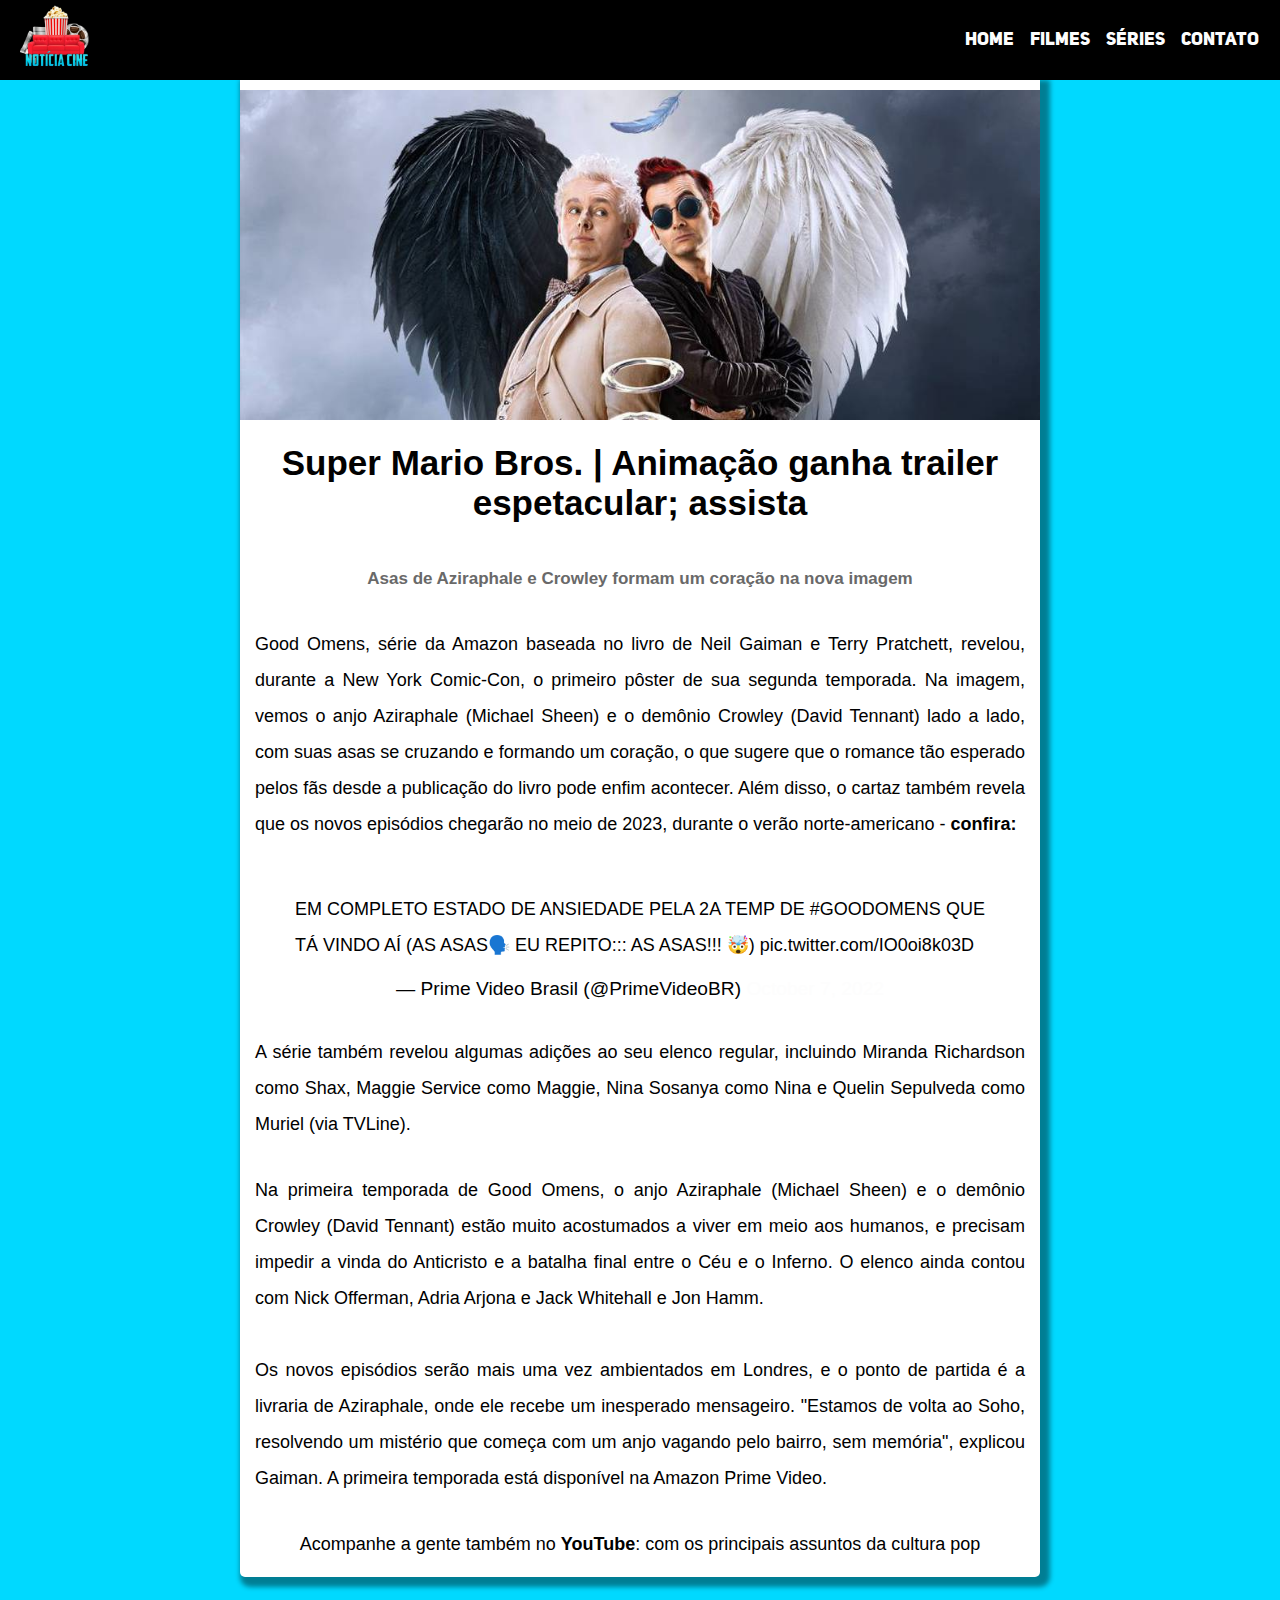
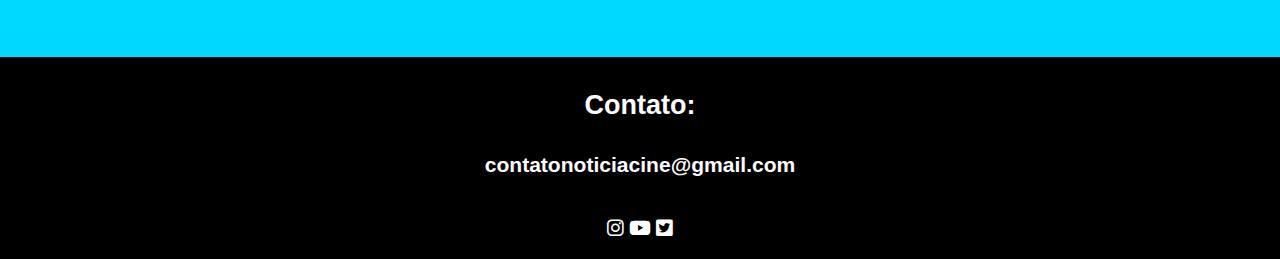
<file: pag09.html>
<!DOCTYPE html>
<html lang="pt-br">
<head>
    <meta charset="UTF-8">
    <meta http-equiv="X-UA-Compatible" content="IE=edge">
    <meta name="viewport" content="width=device-width, initial-scale=1.0">
    <title>Lobisomem na Noite</title>
    <link rel="shortcut icon" href="imagens/logonoticia.png" type="image/x-icon">
    <link rel="stylesheet" href="fontawesome-free-6.2.1-web/fontawesome-free-6.2.1-web/css/all.min.css">
    <link rel="stylesheet" href="estilospaginas.css">
</head>
<body>
    <header id="header">
        <a id="logo" href="index.html"><img src="imagens/logonoticia.png" alt="" width="80px"></img></a> 
        <nav id="nav">
          <button aria-label="Abrir Menu" id="btn-mobile" aria-haspopup="true" aria-controls="menu" aria-expanded="false">Menu
            <span id="hamburger"></span>
          </button>
          <ul id="menu" role="menu">
            <li><a href="index.html">Home</a></li>
            <li><a href="#">Filmes</a></li>
            <li><a href="#">Séries</a></li>
            <li><a href="#tag">Contato</a></li>
          </ul>
        </nav>
      </header>
      <script src="./script.js"></script>

<!--Fim do cabeçalho-->

    <section class="flex">

        <img src="imagens/imagenspg9/belas-maldicoes-2a-temporada-poster-capa.jpg" alt="#" width="100%">
        <h1>Super Mario Bros. | Animação ganha trailer espetacular; assista</h1>
        <p id="cinza"> <strong>Asas de Aziraphale e Crowley formam um coração na nova imagem</strong></p>

        <p>Good Omens, série da Amazon baseada no livro de Neil Gaiman e Terry Pratchett, revelou, durante a New York Comic-Con, o primeiro pôster de sua segunda temporada. Na imagem, vemos o anjo Aziraphale (Michael Sheen) e o demônio Crowley (David Tennant) lado a lado, com suas asas se cruzando e formando um coração, o que sugere que o romance tão esperado pelos fãs desde a publicação do livro pode enfim acontecer.

            Além disso, o cartaz também revela que os novos episódios chegarão no meio de 2023, durante o verão norte-americano - <strong>confira:</strong></p>

        <blockquote class="twitter-tweet"><p lang="pt" dir="ltr">EM COMPLETO ESTADO DE ANSIEDADE PELA 2A TEMP DE <a href="https://twitter.com/hashtag/GOODOMENS?src=hash&amp;ref_src=twsrc%5Etfw">#GOODOMENS</a> QUE TÁ VINDO AÍ (AS ASAS🗣️ EU REPITO::: AS ASAS!!! 🤯) <a href="https://t.co/IO0oi8k03D">pic.twitter.com/IO0oi8k03D</a></p>&mdash; Prime Video Brasil (@PrimeVideoBR) <a href="https://twitter.com/PrimeVideoBR/status/1578420631430799361?ref_src=twsrc%5Etfw">October 7, 2022</a></blockquote> <script async src="https://platform.twitter.com/widgets.js" charset="utf-8"></script>


        <p>A série também revelou algumas adições ao seu elenco regular, incluindo Miranda Richardson como Shax, Maggie Service como Maggie, Nina Sosanya como Nina e Quelin Sepulveda como Muriel (via TVLine).</p>

        <p>Na primeira temporada de Good Omens, o anjo Aziraphale (Michael Sheen) e o demônio Crowley (David Tennant) estão muito acostumados a viver em meio aos humanos, e precisam impedir a vinda do Anticristo e a batalha final entre o Céu e o Inferno. O elenco ainda contou com Nick Offerman, Adria Arjona e Jack Whitehall e Jon Hamm.
            <br>
            <br>
            Os novos episódios serão mais uma vez ambientados em Londres, e o ponto de partida é a livraria de Aziraphale, onde ele recebe um inesperado mensageiro. "Estamos de volta ao Soho, resolvendo um mistério que começa com um anjo vagando pelo bairro, sem memória", explicou Gaiman.
            
            A primeira temporada está disponível na Amazon Prime Video.</p>
            
            
                <p>Acompanhe a gente também no <strong><a href="https://www.youtube.com/channel/UCOc4FSRVsq7Q48ojp71E9GA">YouTube</a></strong>: com os principais assuntos da cultura pop</p>
            
        

    </section>
    <footer>

        <div class="Contato">
            <h2 id="tag">Contato:</h3>
                <h3><a href="mailto:contatonoticiacine@gmail.com">contatonoticiacine@gmail.com</a></h3>
        </div>
            <div class="icones">
    
                <a href="https://www.instagram.com/noticia_cine/"target="_blank"><i class="fab fa-instagram"></i></a>
                <a href="https://www.youtube.com/channel/UCOc4FSRVsq7Q48ojp71E9GA"target="_blank"><i class="fab fa-youtube"></i></a>
                <a href="https://twitter.com/Noiticiacine"target="_blank"><i class="fa-brands fa-square-twitter"></i></a>
                
            </div>
        </div>
    </footer>
    <script src="script.js"></script>
</body>
</html>
</file>
<file: style.css>
body, ul, li, p {
    margin: 0px;
    padding: 0px;
    list-style: none;
    font-size: 25px;
    font-family: 'Segoe UI', Tahoma, Verdana, sans-serif;
    
}

@font-face {
    font-family: 'Uni';
    src: url('Uni Sans Heavy.otf') format('opentype')

}

body {
    background-color: rgb(0, 217, 255);  
}


#header {
  box-sizing: border-box;
  height: 80px;
  padding: 1rem;
  display: flex;
  align-items: center;
  justify-content: space-between;
  background: #000000;
  
}

#menu {
  display: flex;
  list-style: none;
  gap: 0.4rem;
  
}

#menu a {
  display: block;
  padding: 0.3rem;
  font-family: 'Uni';
  font-size: 18px;
}

#btn-mobile {
  display: none;
}

@media (max-width: 600px) {
  #menu {
    display: block;
    position: absolute;
    width: 100%;
    top: 70px;
    right: 0px;
    background-color: rgb(46, 46, 46);
    transition: 0.6s;
    z-index: 1000;
    height: 0px;
    visibility: hidden;
    overflow-y: hidden;
  }
  #nav.active #menu {
    height: calc(100vh - 70px);
    visibility: visible;
    overflow-y: auto;
  }
  #menu a {
    padding: 1rem 0;
    margin: 0 1rem;
    border-bottom: 2px solid rgba(0, 0, 0, 0.05);
  }
  #btn-mobile {
    display: flex;
    padding: 0.5rem 1rem;
    font-size: 1rem;
    border: none;
    background: none;
    cursor: pointer;
    gap: 0.5rem;
    color: white;
  }
  #hamburger {
    border-top: 2px solid;
    width: 20px;
  }
  #hamburger::after,
  #hamburger::before {
    content: '';
    display: block;
    width: 20px;
    height: 2px;
    background: currentColor;
    margin-top: 5px;
    transition: 0.3s;
    position: relative;
  }
  #nav.active #hamburger {
    border-top-color: transparent;
  }
  #nav.active #hamburger::before {
    transform: rotate(135deg);
  }
  #nav.active #hamburger::after {
    transform: rotate(-135deg);
    top: -7px;
  }
}

p > a{
    color: black;
}


h1 {
    color: white;
    padding: 45px;
    text-align: center;
    font-family: 'Uni';
    font-style: normal;
    text-shadow: 0.1em 0.1em rgba(0, 0, 0, 0.808)
}


a { 
    color: rgb(253, 253, 253);
    color: rgb(255, 255, 255);
    text-decoration: none;
    font-family: sans-serif;
}


img {
    max-width: 100%;
    display: block;
    border-radius: 5px 5px 5px 5px;
}

img:hover{
  transform:scale(1.10,1.10);
  cursor: pointer;
}

.flex {
    
    background-color: white;
    display: flex;
    flex-wrap: wrap;
    max-width: 800px;
    margin: auto;
    border-radius: 5px 5px 5px 5px;
    margin-bottom: 80px;
    box-shadow: 5px 5px 5px 5px rgba(0, 0, 0, 0.418);
    
}

.flex > div {

    flex: 1 1 200px;
    margin: 5px;
    border-radius: 5px;

    }

    .flex > div > p {

        color: black;
        font-size: 18px;
        font-family: 'arial';
        font-weight: bold;
        justify-self: auto;
    }

  
div > p > a:hover {

    color: deepskyblue;
}

a:hover {
    color: deepskyblue;
  }

  @import url('http://fonts.googleapis.com/css?family=Open+Sans:400,700');
  * {
      padding: 0;
      margin: 0;
  }
  
  body {
      font-family: 'Poppins', sans-serif;
  }
  
  footer{
    background-color: black;
    
    
  }

  .Contato{
    padding: 10px;
    font-size: 18px;
    color:white;
    text-align: center;
    
    
  }

  h3{
    padding: 10px;
   
  }

  .icones{
    text-align: center;
    padding-bottom: 19px;
    
  }
</file>
<file: estilospaginas.css>
#header {
    box-sizing: border-box;
    height: 80px;
    padding: 1rem;
    display: flex;
    align-items: center;
    justify-content: space-between;
    background: #000000;
    
  }
  
  #menu {
    display: flex;
    list-style: none;
    gap: 0.4rem;
    
  }
  
  #menu a {
    display: block;
    padding: 0.3rem;
    font-family: 'Uni';
    font-size: 18px;
  }

  a { 
    color: rgb(253, 253, 253);
    text-decoration: none;
    font-family: sans-serif;
}

p a  {
    color: #000000;
}

a:hover {
    color: deepskyblue;
  }
  
  #btn-mobile {
    display: none;
  }
  
  @media (max-width: 600px) {
    #menu {
      display: block;
      position: absolute;
      width: 100%;
      top: 70px;
      right: 0px;
      background-color: rgb(46, 46, 46);
      transition: 0.6s;
      z-index: 1000;
      height: 0px;
      visibility: hidden;
      overflow-y: hidden;
    }
    #nav.active #menu {
      height: calc(100vh - 70px);
      visibility: visible;
      overflow-y: auto;
    }
    #menu a {
      padding: 1rem 0;
      margin: 0 1rem;
      border-bottom: 2px solid rgba(0, 0, 0, 0.05);
    }
    #btn-mobile {
      display: flex;
      padding: 0.5rem 1rem;
      font-size: 1rem;
      border: none;
      background: none;
      cursor: pointer;
      gap: 0.5rem;
      color: white;
    }
    #hamburger {
      border-top: 2px solid;
      width: 20px;
    }
    #hamburger::after,
    #hamburger::before {
      content: '';
      display: block;
      width: 20px;
      height: 2px;
      background: currentColor;
      margin-top: 5px;
      transition: 0.3s;
      position: relative;
    }
    #nav.active #hamburger {
      border-top-color: transparent;
    }
    #nav.active #hamburger::before {
      transform: rotate(135deg);
    }
    #nav.active #hamburger::after {
      transform: rotate(-135deg);
      top: -7px;
    }
  }




@font-face {
    font-family: 'Uni';
    src: url('Uni Sans Heavy.otf') format('opentype')
}

body {
    
    background-color: rgb(0, 217, 255);
    margin: auto;
    padding: 0px;
    list-style: none;
    font-size: 1.2em;
    font-family: 'Arial';
    
}    


#cinza {
  font-size: 17px;
  color: dimgray;
}


h1{
   color: rgb(2, 1, 1); 
   font-size: 35px;
}

section {

    padding-top: 10px;
    background-color: azure;
    text-align: center;
    margin: auto;
    max-width: 800px;
    justify-content: center;
}

section p {
    text-align: justify;
    margin: 15px;
    text-align: justify;
    font-size: 18px;
    line-height: 2em;
}

.flex {
    
    background-color: white;
    display: flex;
    flex-wrap: wrap;
    max-width: 800px;
    margin: auto;
    border-radius: 0px 0px 5px 5px;
    margin-bottom: 80px;
    box-shadow: 5px 5px 5px 5px rgba(0, 0, 0, 0.418);
   
}



.twi{
    border-radius: 5px 5px 5px 5px;
    padding-bottom: 2px;
    max-width: 90%;
    box-shadow: 5px 5px 5px 5px rgba(0, 0, 0, 0.11);
    
}

footer{
    background-color: black;
    
    
  }

  .Contato{
    padding: 10px;
    font-size: 18px;
    color:white;
    text-align: center;
    
    
  }

  h3{
    padding: 10px;
   
  }

  .icones{
    text-align: center;
    padding-bottom: 19px;
    
  }
</file>
